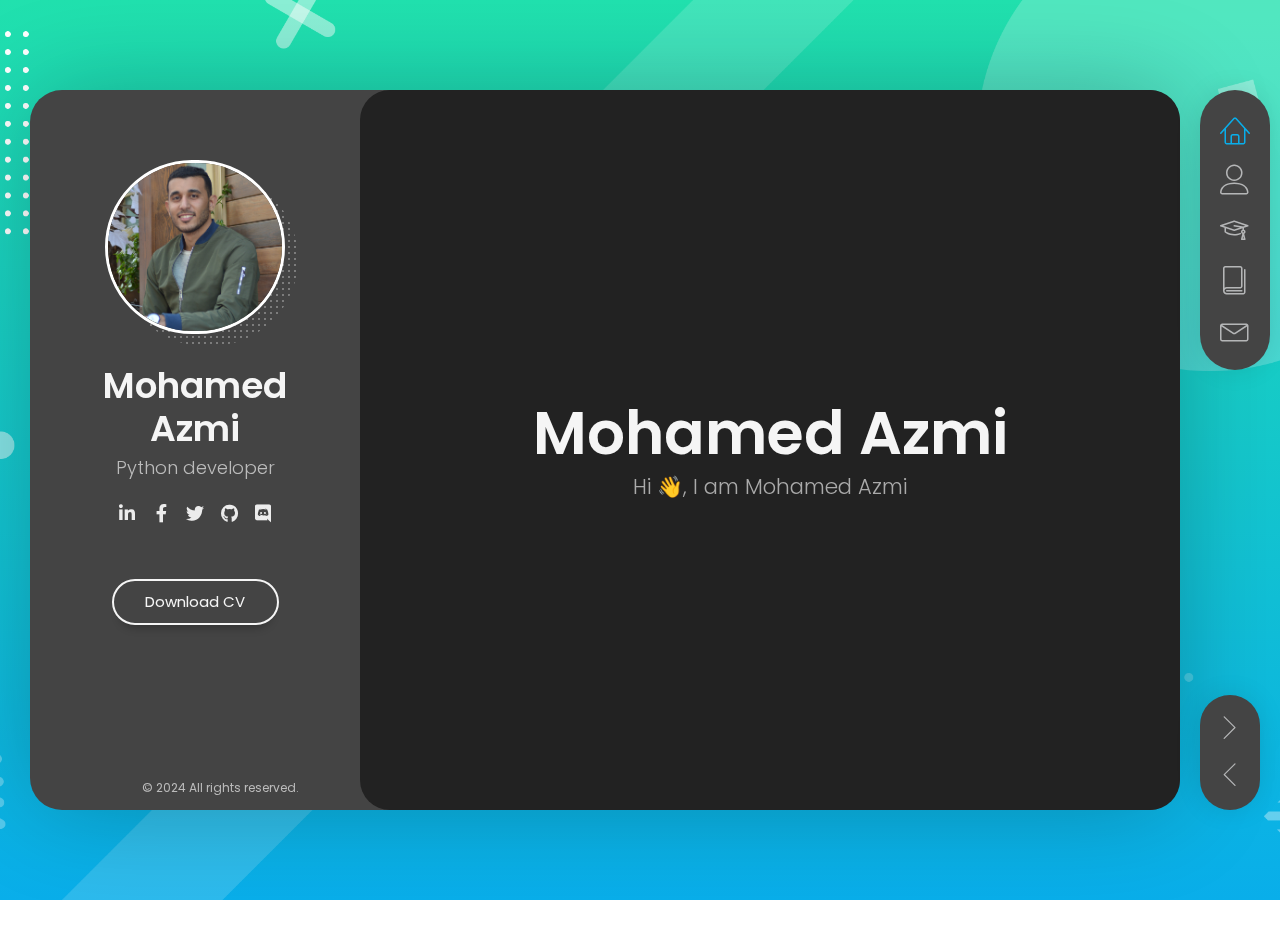
<file: index.html>
<!DOCTYPE html>
<html lang="en" class="no-js">
  <head>
    <meta charset="UTF-8" />
    <meta http-equiv="X-UA-Compatible" content="IE=edge"> 
    <title>Muhmd Azmi - Portfolio</title>
    <meta name="viewport" content="width=device-width, initial-scale=1, maximum-scale=1" />
    <meta name="description" content="pydevazmi pydevazmi.github.io" />
    <meta name="keywords" content="pydevazmi python backend django developer Portfolio" />
    <meta name="author" content="pydevazmi" />
    <link rel="shortcut icon" href="fav.png">


    <link rel="stylesheet" href="css/reset.css" type="text/css">
    <link rel="stylesheet" href="css/bootstrap-grid.min.css" type="text/css">
    <link rel="stylesheet" href="css/animations.css" type="text/css">
    <link rel="stylesheet" href="css/perfect-scrollbar.css" type="text/css">
    <link rel="stylesheet" href="css/owl.carousel.css" type="text/css">
    <link rel="stylesheet" href="css/magnific-popup.css" type="text/css">
    <link rel="stylesheet" href="css/main.css" type="text/css">
  </head>

  <body>
    <!-- Animated Background -->
    <div class="lm-animated-bg" style="background-image: url(img/main_bg.png);"></div>
    <!-- /Animated Background -->

    <!-- Loading animation -->
    <div class="preloader">
      <div class="preloader-animation">
        <div class="preloader-spinner">
        </div>
      </div>
    </div>
    <!-- /Loading animation -->

    <div class="page">
      <div class="page-content">
          <header id="site_header" class="header mobile-menu-hide">
            <div class="header-content">
              <div class="header-photo">
                <img src="img\main_photo.png" alt="Mohammed Azmi">
              </div>
              <div class="header-titles">
                <h2>Mohamed Azmi</h2>
                <h4>Python developer</h4>
              </div>
            </div>

            <ul class="main-menu">
              <li class="active">
                <a href="#home" class="nav-anim">
                  <span class="menu-icon lnr lnr-home"></span>
                  <span class="link-text">Home</span>
                </a>
              </li>
              <li>
                <a href="#about-me" class="nav-anim">
                  <span class="menu-icon lnr lnr-user"></span>
                  <span class="link-text">About Me</span>
                </a>
              </li>
              <li>
                <a href="#resume" class="nav-anim">
                  <span class="menu-icon lnr lnr-graduation-hat"></span>
                  <span class="link-text">Resume</span>
                </a>
              </li>
              <li>
                <a href="#blog" class="nav-anim">
                  <span class="menu-icon lnr lnr-book"></span>
                  <span class="link-text">Blog</span>
                </a>
              </li>
              <li>
                <a href="#contact" class="nav-anim">
                  <span class="menu-icon lnr lnr-envelope"></span>
                  <span class="link-text">Contact</span>
                </a>
              </li>
            </ul>

            <div class="social-links">
              <ul>
                <li><a href="https://www.linkedin.com/in/muhmdazmii/" target="_blank"><i class="fab fa-linkedin-in"></i></a></li>
                <li><a href="https://web.facebook.com/MuhmdAzmii" target="_blank"><i class="fab fa-facebook-f"></i></a></li>
                <li><a href="https://x.com/MuhmdAzmii" target="_blank"><i class="fab fa-twitter"></i></a></li>
                <li><a href="https://github.com/pydevazmi" target="_blank"><i class="fab fa-github"></i></a></li>
                <li><a href="https://discordapp.com/users/869242322804678727" target="_blank"><i
                  class="fab fa-discord"></i></a></li>
              </ul>
            </div>

            <div class="header-buttons">
              <a href="https://drive.google.com/file/d/1z1scvFP1uW_XtyDGvFCw_k8lnxQB_r2A/view?usp=sharing" target="_blank" class="btn btn-primary">Download CV</a>
            </div>

            <div class="copyrights">© 2024 All rights reserved.</div>
          </header>

          <!-- Mobile Navigation -->
          <div class="menu-toggle">
            <span></span>
            <span></span>
            <span></span>
          </div>
          <!-- End Mobile Navigation -->

          <!-- Arrows Nav -->
          <div class="lmpixels-arrows-nav">
            <div class="lmpixels-arrow-right"><i class="lnr lnr-chevron-right"></i></div>
            <div class="lmpixels-arrow-left"><i class="lnr lnr-chevron-left"></i></div>
          </div>
          <!-- End Arrows Nav -->

          <div class="content-area">
            <div class="animated-sections">
              <!-- Home Subpage -->
              <section data-id="home" class="animated-section start-page">
                <div class="section-content vcentered">

                    <div class="row">
                      <div class="col-sm-12 col-md-12 col-lg-12">
                        <div class="title-block">
                          <h2>Mohamed Azmi</h2>
                          <div class="owl-carousel text-rotation">                                    
                            <div class="item">
                              <div class="sp-subtitle">Hi 👋, I am Mohamed Azmi</div>
                            </div>
                            <div class="item">
                              <div class="sp-subtitle">Backend Developer (Python & Django)</div>
                            </div>
                            <div class="item">
                              <div class="sp-subtitle">2 years of coding experience</div>
                            </div>

                          </div>
                        </div>
                      </div>
                    </div>

                </div>
              </section>
              <!-- End of Home Subpage -->

              <!-- About Me Subpage -->
              <section data-id="about-me" class="animated-section">
                <div class="section-content">
                  <div class="page-title">
                    <h2>About <span>Me</span></h2>
                  </div>

                  <!-- Personal Information -->
                  <div class="row">
                    <div class="col-xs-12 col-sm-7">
                        <p>
                          I'm Mohamed Azmi, a graduate of the Faculty of Computer and Information Science at Mansoura University,
                          As an organized and self-motivated learner, I thrive in team environments, promoting teamwork and cooperation.
                        </p>
                        <p>
                          During my final year, I led my graduation project team, motivating and supporting my peers to achieve our goals.
                          Now, I'm eager to start my career by closely collaborating with other developers and engaging in activities
                          like code reviews to continuously improve and grow.
                        </p>
                    </div>

                    <div class="col-xs-12 col-sm-5">
                      <div class="info-list">
                        <ul>
                          <li>
                            <span class="title">Age</span>
                            <span class="value">24</span>
                          </li>

                          <li>
                            <span class="title">Residence</span>
                            <span class="value">Egypt</span>
                          </li>

                          <li>
                            <span class="title">Address</span>
                            <span class="value">Mansoura, Egypt</span>
                          </li>

                          <li>
                            <span class="title">e-mail</span>
                            <span class="value">pydevazmi@gmail.com</span>
                          </li>

                          <li>
                            <span class="title">Phone</span>
                            <span class="value"><a href="https://wa.me/+201126732635">+20 112 673 2635</a></span>
                          </li>
                        </ul>
                      </div>
                    </div>
                  </div>
                  <!-- End of Personal Information -->

                  <div class="white-space-50"></div>

                  <!-- Services -->
                  <div class="row">
                    <div class="col-xs-12 col-sm-12">
                      <div class="block-title">
                        <h3>What <span>I Do</span></h3>
                      </div>
                    </div>
                  </div>

                  <div class="row">
                    <div class="col-xs-12 col-sm-6">
                      <div class="col-inner">
                        <div class="info-list-w-icon">

                          <div class="info-block-w-icon">
                            <div class="ci-icon">
                              <i class="lnr lnr-laptop-phone"></i>
                            </div><div class="ci-text">
                              <h4>Web Development</h4>
                              <p>
                                In my role as a Backend Developer, I create web applications that are not only fuctional but also scalable. I design and implement robust server-side logic,
                                manage databases, and ensure high performance and responsiveness to requests from the front end. Additionally, I have basic knowledge in related fields,
                                which helps me understand and contribute to the broader scope of projects.
                              </p>
                            </div>
                          </div>
                        </div>
                      </div>
                    </div>

                    <div class="col-xs-12 col-sm-6">
                      <div class="col-inner">
                        <div class="info-list-w-icon">
                          <div class="info-block-w-icon">
                            <div class="ci-icon">
                              <i class="lnr lnr-flag"></i>
                            </div><div class="ci-text">
                              <h4>Management</h4>
                              <p>Effective time management is a key strength of mine, allowing me to prioritize tasks and meet project deadlines consistently.</p>
                            </div>
                          </div>
                        </div>
                      </div>
                    </div>
                  </div>
                  <!-- End of Services -->

                  <div class="white-space-30"></div>

                  <!-- Testimonials -->
                  <div class="row">
                    <div class="col-xs-12 col-sm-12">
                      <div class="block-title">
                        <h3>Testimonials</h3>
                      </div>
                    </div>
                  </div>

                  <div class="row">
                    <div class="col-xs-12 col-sm-12">
                      <div class="testimonials owl-carousel">
                        <!-- Testimonial 1 -->
                        <div class="testimonial">
                          <div class="img">
                            <img src="img/testimonials/MahmoudAhmed.jpg" alt="Mahmoud Ahmed">
                          </div>
                            <div class="text">
                                <p class="info-list"> Congratulations to <span class="title"><a href="https://t.me/pydevazmi">@pydevazmi</a></span>
                                   for being the first to complete the interview!</p>
                                <ul>
                                    <li>21 theoretical questions</li>
                                    <li>6 technical questions</li>
                                </ul>
                                <p>Made only one mistake! <span class="highlight">💪</span></p>
                            </div>
                            <div class="text">
                                <p>Good luck, engineer <span class="highlight">❤️</span></p>
                            </div>

                            <div class="author-info">
                              <h4 class="author"><a href="https://github.com/Pythondeveloper6">Mahmoud Ahmed</a></h4>
                              <h5 class="company">CCIC</h5>
                              <div class="icon">
                                <i class="fas fa-quote-right"></i>
                              </div>
                            </div>
                        </div>
                        <!-- End of Testimonial 1 -->
                      </div>
                    </div>
                  </div>
                  <!-- End of Testimonials -->
                  <div class="white-space-50"></div>

                  <!-- Fun Facts -->
                  <div class="row">
                    <div class="col-xs-12 col-sm-12">

                      <div class="block-title">
                        <h3>Fun <span>Facts</span></h3>
                      </div>
                    </div>
                  </div>

                  <div class="row">
                    <div class="col-xs-12 col-sm-4">
                      <div class="fun-fact gray-default">
                        <i class="lnr lnr-pencil"></i>
                        <h4>Tenacious Finisher</h4>
                        <span class="fun-fact-block-value"></span>
                        <span class="fun-fact-block-text">"Once I commit to something, I see it through to completion."</span>
                      </div>
                    </div>

                    <div class="col-xs-12 col-sm-4">
                      <div class="fun-fact gray-default">
                        <i class="lnr lnr-clock"></i>
                        <h4>Working Hours</h4>
                        <span class="fun-fact-block-value">1,850</span>
                        <span class="fun-fact-block-text">2 years of coding.</span>
                      </div>
                    </div>

                    <div class="col-xs-12 col-sm-4 ">
                      <div class="fun-fact gray-default">
                        <i class="lnr lnr-star"></i>
                        <h4>Awards Won</h4>
                        <span class="fun-fact-block-value">3</span>
                        <span class="fun-fact-block-text">Wait for more.</span>
                      </div>
                    </div>
                  </div>
                  <!-- End of Fun Facts -->

                </div>
              </section>
              <!-- End of About Me Subpage -->

              <!-- Resume Subpage -->
              <section data-id="resume" class="animated-section">
                <div class="section-content">
                  <div class="page-title">
                    <h2>Resume</h2>
                  </div>

                  <div class="row">
                    <div class="col-xs-12 col-sm-7">

                      <div class="block-title">
                        <h3>Education</h3>
                      </div>
                      
                      <div class="timeline timeline-second-style clearfix">
                        <div class="timeline-item clearfix">
                          <div class="left-part">
                            <h5 class="item-period">2019 : 2023</h5>
                            <span class="item-company">Mansoura University</span>
                          </div>
                          <div class="divider"></div>
                          <div class="right-part">
                            <h4 class="item-title">CIS</h4>
                            <p>
                              I study Programming, Data Structures, Operating Systems, Databases, Networking, and Machine Learning,
                               focusing on various aspects of computing and information technology.
                            </p>
                          </div>
                          
                        </div>
                        <div class="timeline-item clearfix">
                          <div class="left-part">
                            <span class="item-company"></span>
                          </div>
                          <div class="divider"></div>
                          <div class="right-part">
                            <h4 class="item-title"></h4>
                            <p>
                             IT Department, Received a perfect score of 198/200 in my Final Year Project
                            </p>
                          </div>
                          
                        </div>
                      </div>

                      <div class="white-space-50"></div>

                      <div class="block-title">
                        <h3>Experience</h3>
                      </div>

                      <div class="timeline timeline-second-style clearfix">
                        <div class="timeline-item clearfix">
                          <div class="left-part">
                            <h5 class="item-period">2022 - 2022</h5>
                            <span class="item-company">CCIC, Mansoura</span>
                          </div>
                          <div class="divider"></div>
                          <div class="right-part">
                            <h4 class="item-title">Backend Developer Training</h4>
                            <p>
                               I had the opportunity to work on an e-commerce website.                       
                               Developed server-side logic in Python and JavaScript.</p>
                               <p>
                               Built APIs with DRF serialization capabilities to convert complex data structure into suitable formats.
                               Designed web-based assets for deployment on cloud computing platforms.

                            </p>
                          </div>
                        </div>

                      </div>

                    </div>

                    <!-- Skills & Certificates -->
                    <div class="col-xs-12 col-sm-5">
                      <!-- Design Skills -->
                      <div class="block-title">
                        <h3>Frontend <span>Skills</span></h3>
                      </div>

                      <div class="skills-info skills-second-style">
                        <!-- Skill 1 -->
                        <div class="skill clearfix">
                          <h4>Web Design</h4>
                          <div class="skill-value">15%</div>
                        </div>
                        <div class="skill-container skill-1">
                          <div class="skill-percentage"></div>
                        </div>
                        <!-- End of Skill 1 -->
                        
                        <!-- Skill 2 -->
                        <div class="skill clearfix">
                          <h4>HTML</h4>
                          <div class="skill-value">40%</div>
                        </div>
                        <div class="skill-container skill-2">
                          <div class="skill-percentage"></div>
                        </div>
                        <!-- End of Skill 2 -->
                        
                        <!-- Skill 3 -->
                        <div class="skill clearfix">
                          <h4>CSS</h4>
                          <div class="skill-value">30%</div>
                        </div>
                        <div class="skill-container skill-3">
                          <div class="skill-percentage"></div>
                        </div>
                        <!-- End of Skill 3 -->
                        
                        <!-- Skill 4 -->
                        <div class="skill clearfix">
                          <h4>JavaScript</h4>
                          <div class="skill-value">40%</div>
                        </div>
                        <div class="skill-container skill-4">
                          <div class="skill-percentage"></div>
                        </div>
                        <!-- End of Skill 4 -->

                      </div>
                      <!-- End of Design Skills -->

                      <div class="white-space-10"></div>

                      <!-- Coding Skills -->
                      <div class="block-title">
                        <h3>Backend <span>Skills</span></h3>
                      </div>

                      <div class="skills-info skills-second-style">
                        <!-- Skill 5 -->
                        <div class="skill clearfix">
                          <h4>Python</h4>
                          <div class="skill-value">95%</div>
                        </div>
                        <div class="skill-container skill-5">
                          <div class="skill-percentage"></div>
                        </div>
                        <!-- End of Skill 5 -->

                        <!-- Skill 6 -->
                        <div class="skill clearfix">
                          <h4>Django</h4>
                          <div class="skill-value">90%</div>
                        </div>
                        <div class="skill-container skill-6">
                          <div class="skill-percentage"></div>
                        </div>
                        <!-- End of Skill 6 -->
                        
                        <!-- Skill 7 -->
                        <div class="skill clearfix">
                          <h4>MySQL & PostgreSQL</h4>
                          <div class="skill-value">50%</div>
                        </div>
                        <div class="skill-container skill-7">
                          <div class="skill-percentage"></div>
                        </div>
                        <!-- End of Skill 7 -->
                        
                        <!-- Skill 8 -->
                        <div class="skill clearfix">
                          <h4>Git & GitHub</h4>
                          <div class="skill-value">75%</div>
                        </div>
                        <div class="skill-container skill-8">
                          <div class="skill-percentage"></div>
                        </div>
                        <!-- End of Skill 8 -->

                        <!-- Skill 9 -->
                        <div class="skill clearfix">
                          <h4>Django REST Framework</h4>
                          <div class="skill-value">90%</div>
                        </div>
                        <div class="skill-container skill-9">
                          <div class="skill-percentage"></div>
                        </div>
                        <!-- End of Skill 9 -->
                      </div>
                      <!-- End of Coding Skills -->
                      <div class="block-title">
                        <h3>Related <span>Skills</span></h3>
                      </div>
                      <div class="skills-info skills-second-style">
                        <!-- Skill 10 -->
                        <div class="skill clearfix">
                          <h4>Docker</h4>
                          <div class="skill-value">60%</div>
                        </div>
                        <div class="skill-container skill-10">
                          <div class="skill-percentage"></div>
                        </div>
                        <!-- End of Skill 10 -->
                        <!-- Skill 11 -->
                        <div class="skill clearfix">
                          <h4>Radis & Celery</h4>
                          <div class="skill-value">50%</div>
                        </div>
                        <div class="skill-container skill-11">
                          <div class="skill-percentage"></div>
                        </div>
                        <!-- End of Skill 11 -->

                    </div>

                      <div class="white-space-10"></div>

                      <!-- Knowledges -->
                      <div class="block-title">
                        <h3>Knowledges</h3>
                      </div>


                      <ul class="knowledges">
                        <li>Python Programming</li>
                        <li>Django</li>
                        <li>Web Development</li>
                        <li>Time Management</li>
                        <li>Communication</li>
                        <li>Problem-Solving</li>
                        <li>Self Learning</li>
                      </ul>
                      <!-- End of Knowledges -->
                    </div>
                    <!-- End of Skills & Certificates -->
                  </div>

                  <div class="white-space-50"></div>

                  <!-- Certificates -->
                  <div class="row">
                    <div class="col-xs-12 col-sm-12">
                      <div class="block-title">
                        <h3>Certificates</h3>
                      </div>
                    </div>
                  </div>
                  
                  <div class="row">
                    <!-- Certificate 1 -->
                    <div class="col-xs-12 col-sm-6">
                      <div class="certificate-item clearfix">
                        <div class="certi-logo">
                          <a href="https://drive.google.com/file/d/1VfFfj-SzWn1twO2T_ocdUVhW9gnhSIuQ/view?usp=sharing"><img src="img/clients/certificate.jpg" alt="logo">  </a>
                        </div>
                        
                        <div class="certi-content">
                          <div class="certi-title">
                            <h4>Backend Development Training</h4>
                          </div>
                          <div class="certi-id">
                            <span>Python & Django</span>
                          </div>
                          <div class="certi-date">
                            <span>9 August 2022</span>
                          </div>
                          <div class="certi-company">
                            <span>CCIC</span>
                          </div>
                        </div>
                      </div>
                    </div>
                    <!-- End of Certificate 1 -->

                    <!-- Certificate 2 -->
                    <div class="col-xs-12 col-sm-6">
                      <div class="certificate-item clearfix">
                        <div class="certi-logo">
                          <a href="https://drive.google.com/drive/folders/1zBPnBthfpHvgmZQHkwR3Q_kLDiTE3BA2"><img src="img/clients/iseiec.png" alt="logo"></a>
                        </div>
                        
                        <div class="certi-content">
                          <div class="certi-title">
                            <h4>ISEIC Excellence Certificate</h4>
                            <span>International Science and Engineering Innovation Competition</span>
                          </div>
                          <div class="certi-id">
                            <span></span>
                          </div>
                          <div class="certi-date">
                            <span>2 May 2023</span>
                          </div>
                          <div class="certi-company">
                            <span>Air Defense College</span>
                          </div>
                        </div>
                      </div>
                    </div>
                    <!-- End of Certificate 2 -->

                  </div>
                  <!-- End of Certificates -->
                </div>
              </section>
              <!-- End of Resume Subpage -->

              <!-- Blog Subpage -->
              <section data-id="blog" class="animated-section">
                <div class="section-content">
                  <div class="page-title">
                    <h2>Blog</h2>
                  </div>

                  <div class="row">
                    <div class="col-xs-12 col-sm-12">
                      <div class="blog-masonry two-columns clearfix">
                        
                        <!-- Blog Post 1 -->
                        <div class="item post-1">
                         <span>I haven't created any blogs yet.</span>
                        </div>
                        <!-- End of Blog Post 1 -->
                      </div>
                    </div>
                  </div>
                </div>


              </section>
              <!-- End of Blog Subpage -->

              <!-- Contact Subpage -->
              <section data-id="contact" class="animated-section">
                <div class="section-content">
                  <div class="page-title">
                    <h2>Contact</h2>
                  </div>

                  <div class="row">
                    <!-- Contact Info -->
                    <div class="col-xs-12 col-sm-4">
                      <div class="lm-info-block gray-default">
                        <i class="lnr lnr-phone-handset"></i>
                        <h4>+20 112 673 2635</h4>
                        <span class="lm-info-block-value"></span>
                        <span class="lm-info-block-text"></span>
                      </div>

                      <div class="lm-info-block gray-default">
                        <i class="lnr lnr-envelope"></i>
                        <h4>pydevazmi@gmail.com</h4>
                        <span class="lm-info-block-value"></span>
                        <span class="lm-info-block-text"></span>
                      </div>

                      <div class="lm-info-block gray-default">
                        <i class="lnr lnr-checkmark-circle"></i>
                        <h4>Available</h4>
                        <span class="lm-info-block-value"></span>
                        <span class="lm-info-block-text"></span>
                      </div>
                    </div>
                    <!-- End of Contact Info -->

                    <!-- Contact Form -->
                    <div class="col-xs-12 col-sm-8">
                      
                      <div class="block-title">
                        <h3>How Can I <span>Help You?</span></h3>
                      </div>

                      <form id="contact_form" class="contact-form" action="https://formspree.io/f/mpwazbgv" method="post">

                        <div class="messages"></div>
                        <div class="controls two-columns">
                          <div class="fields clearfix">
                            <div class="left-column">
                              <div class="form-group form-group-with-icon">
                                <input id="form_name" type="text" name="name" class="form-control" placeholder="" required="required" data-error="Name is required.">
                                <label>Full Name</label>
                                <div class="form-control-border"></div>
                                <div class="help-block with-errors"></div>
                              </div>

                              <div class="form-group form-group-with-icon">
                                <input id="form_email" type="email" name="email" class="form-control" placeholder="" required="required" data-error="Valid email is required.">
                                
                                <label>Email Address</label>
                                <div class="form-control-border"></div>
                                <div class="help-block with-errors"></div>
                              </div>

                              <div class="form-group form-group-with-icon">
                                <input id="form_subject" type="text" name="subject" class="form-control" placeholder="" required="required" data-error="Subject is required.">
                                <label>Subject</label>
                                <div class="form-control-border"></div>
                                <div class="help-block with-errors"></div>
                              </div>
                            </div>
                            <div class="right-column">
                              <div class="form-group form-group-with-icon">
                                <textarea id="form_message" name="message" class="form-control" placeholder="" rows="7" required="required" data-error="Please, leave me a message."></textarea>
                                <label>Message</label>
                                <div class="form-control-border"></div>
                                <div class="help-block with-errors"></div>
                              </div>
                            </div>
                          </div>
                          <button id="my-form-button">Send message</button>
                          <p id="my-form-status"></p>
                        </div>
                      </form>
                    </div>
                    <!-- End of Contact Form -->
                  </div>
                </div>
              </section>
              <!-- End of Contact Subpage -->
            </div>
          </div>
      </div>
    </div>

    <script src="js/jquery.min.js"></script>
    <script src="js/modernizr.custom.js"></script>
    <script src="js/animating.js"></script>

    <script src="js/imagesloaded.pkgd.min.js"></script>

    <script src='js/perfect-scrollbar.min.js'></script>
    <script src='js/jquery.shuffle.min.js'></script>
    <script src='js/masonry.pkgd.min.js'></script>
    <script src='js/owl.carousel.min.js'></script>
    <script src="js/jquery.magnific-popup.min.js"></script>

    <script src="js/validator.js"></script>
    <script src="js/main.js"></script>
    <script src="js/submit.form.js"></script>
  </body>
</html>
</file>
<file: css/perfect-scrollbar.css>
/* perfect-scrollbar v0.8.1 */
.ps{-ms-touch-action:auto;touch-action:auto;overflow:hidden !important;-ms-overflow-style:none}@supports (-ms-overflow-style: none){.ps{overflow:auto !important}}@media screen and (-ms-high-contrast: active), (-ms-high-contrast: none){.ps{overflow:auto !important}}.ps.ps--active-x>.ps__scrollbar-x-rail,.ps.ps--active-y>.ps__scrollbar-y-rail{display:block;background-color:transparent}.ps.ps--in-scrolling.ps--x>.ps__scrollbar-x-rail{background-color:#eee;opacity:.9}.ps.ps--in-scrolling.ps--x>.ps__scrollbar-x-rail>.ps__scrollbar-x{background-color:#999;height:11px}.ps.ps--in-scrolling.ps--y>.ps__scrollbar-y-rail{background-color:#eee;opacity:.9}.ps.ps--in-scrolling.ps--y>.ps__scrollbar-y-rail>.ps__scrollbar-y{background-color:#999;width:11px}.ps>.ps__scrollbar-x-rail{display:none;position:absolute;opacity:0;-webkit-transition:background-color .2s linear, opacity .2s linear;-o-transition:background-color .2s linear, opacity .2s linear;-moz-transition:background-color .2s linear, opacity .2s linear;transition:background-color .2s linear, opacity .2s linear;bottom:0px;height:15px}.ps>.ps__scrollbar-x-rail>.ps__scrollbar-x{position:absolute;background-color:#aaa;-webkit-border-radius:6px;-moz-border-radius:6px;border-radius:6px;-webkit-transition:background-color .2s linear, height .2s linear, width .2s ease-in-out, -webkit-border-radius .2s ease-in-out;transition:background-color .2s linear, height .2s linear, width .2s ease-in-out, -webkit-border-radius .2s ease-in-out;-o-transition:background-color .2s linear, height .2s linear, width .2s ease-in-out, border-radius .2s ease-in-out;-moz-transition:background-color .2s linear, height .2s linear, width .2s ease-in-out, border-radius .2s ease-in-out, -moz-border-radius .2s ease-in-out;transition:background-color .2s linear, height .2s linear, width .2s ease-in-out, border-radius .2s ease-in-out;transition:background-color .2s linear, height .2s linear, width .2s ease-in-out, border-radius .2s ease-in-out, -webkit-border-radius .2s ease-in-out, -moz-border-radius .2s ease-in-out;bottom:2px;height:6px}.ps>.ps__scrollbar-x-rail:hover>.ps__scrollbar-x,.ps>.ps__scrollbar-x-rail:active>.ps__scrollbar-x{height:11px}.ps>.ps__scrollbar-y-rail{display:none;position:absolute;opacity:0;-webkit-transition:background-color .2s linear, opacity .2s linear;-o-transition:background-color .2s linear, opacity .2s linear;-moz-transition:background-color .2s linear, opacity .2s linear;transition:background-color .2s linear, opacity .2s linear;right:0;width:15px}.ps>.ps__scrollbar-y-rail>.ps__scrollbar-y{position:absolute;background-color:#aaa;-webkit-border-radius:6px;-moz-border-radius:6px;border-radius:6px;-webkit-transition:background-color .2s linear, height .2s linear, width .2s ease-in-out, -webkit-border-radius .2s ease-in-out;transition:background-color .2s linear, height .2s linear, width .2s ease-in-out, -webkit-border-radius .2s ease-in-out;-o-transition:background-color .2s linear, height .2s linear, width .2s ease-in-out, border-radius .2s ease-in-out;-moz-transition:background-color .2s linear, height .2s linear, width .2s ease-in-out, border-radius .2s ease-in-out, -moz-border-radius .2s ease-in-out;transition:background-color .2s linear, height .2s linear, width .2s ease-in-out, border-radius .2s ease-in-out;transition:background-color .2s linear, height .2s linear, width .2s ease-in-out, border-radius .2s ease-in-out, -webkit-border-radius .2s ease-in-out, -moz-border-radius .2s ease-in-out;right:2px;width:6px}.ps>.ps__scrollbar-y-rail:hover>.ps__scrollbar-y,.ps>.ps__scrollbar-y-rail:active>.ps__scrollbar-y{width:11px}.ps:hover.ps--in-scrolling.ps--x>.ps__scrollbar-x-rail{background-color:#eee;opacity:.9}.ps:hover.ps--in-scrolling.ps--x>.ps__scrollbar-x-rail>.ps__scrollbar-x{background-color:#999;height:11px}.ps:hover.ps--in-scrolling.ps--y>.ps__scrollbar-y-rail{background-color:#eee;opacity:.9}.ps:hover.ps--in-scrolling.ps--y>.ps__scrollbar-y-rail>.ps__scrollbar-y{background-color:#999;width:11px}.ps:hover>.ps__scrollbar-x-rail,.ps:hover>.ps__scrollbar-y-rail{opacity:.6}.ps:hover>.ps__scrollbar-x-rail:hover{background-color:#eee;opacity:.9}.ps:hover>.ps__scrollbar-x-rail:hover>.ps__scrollbar-x{background-color:#999}.ps:hover>.ps__scrollbar-y-rail:hover{background-color:#eee;opacity:.9}.ps:hover>.ps__scrollbar-y-rail:hover>.ps__scrollbar-y{background-color:#999}
</file>
<file: css/main.css>
/* ------------------------------------------------------------
1. Fonts
2. General Styles
3. Page loadig animation
4. Header
5. Page Content
6. Elements
7. Single Page (Blog Posts, 404 etc.)
8. Media Queries
9. Pricing
10. Updates
------------------------------------------------------------ */

/* ------------------------------------------------------------
1. Fonts
------------------------------------------------------------ */
/* Google fonts */
@import url('https://fonts.googleapis.com/css?family=Poppins:200,200i,300,300i,400,400i,500,500i,600,600i,700,700i');

/* Linear Icons Font */
@import url('./fonts/linear-icons-font/style.css');

/* FontAwesome Free Icons Font */
@import url('./fonts/fontawesome-free-5.12.1-web/css/all.min.css');


/* ------------------------------------------------------------
2. General Styles
------------------------------------------------------------ */
html {
  margin: 0;
  width: 100%;
  height: 100%;
  min-height: 100%;
  overflow: hidden;
}

body {
  background-color: #09aeea;
  background: -webkit-gradient(linear, left top, left bottom, from(#21e1ae), to(#09aeea));
  background: linear-gradient(#21e1ae, #09aeea);
  margin: 0;
  width: 100%;
  height: 100%;
  min-height: 100%;
  font-size: 15px;
  font-family: 'Poppins', Helvetica, sans-serif;
  line-height: 1.65em;
  overflow: hidden;
  color: #d5d5d5;
  background-repeat: no-repeat;
  background-position: center;
  background-position: 50% 50%;
  background-size: cover;
}

h1, h2, h3, h4, h5, h6 {
  color: #eee;
  font-family: 'Poppins', Helvetica, sans-serif;
  font-weight: 600;
}

h1 {
    font-size: 32px;
}
h2 {
    font-size: 27px;
}
h3 {
    font-size: 21px;
}
h4 {
    font-size: 18px;
}
h5 {
    font-size: 16px;
}
h6 {
    font-size: 14px;
}

a {
  color: #0099cc;
  text-decoration: none;
  -webkit-transition: all 0.3s ease-in-out;
  -moz-transition: all 0.3s ease-in-out;
  -o-transition: all 0.3s ease-in-out;
  -ms-transition: all 0.3s ease-in-out;
  transition: all 0.3s ease-in-out;
}

p {
  margin-bottom: 10px;
}

.clearfix:before,
.clearfix:after {
    content: " ";
    display: table;
}

.clearfix:after {
    clear: both;
}

.page {
  display: block;
  width: 100%;
  height: 100%;
  min-height: 100%;
  padding: 0 100px;
  overflow: hidden;
}

.page-content {
  position: relative;
  width: 100%;
  max-width: 1280px;
  min-height: 80vh;
  margin: 10vh auto;
  padding: 0;
  background-color: #444;
  -webkit-box-shadow: 0 0 100px -5px rgba(0,0,0,.25);
  -moz-box-shadow: 0 0 100px -5px rgba(0,0,0,.25);
  box-shadow: 0 0 100px -5px rgba(0,0,0,.25);
  border-radius: 32px;
  -webkit-backface-visibility: hidden;
  -moz-backface-visibility: hidden;
  backface-visibility: hidden;
}

/* buttons */
.btn-primary,
.btn-secondary,
button,
input[type="button"],
input[type="submit"],
.wp-block-button .wp-block-button__link {
  display: inline-block;
  position: relative;
  padding: .8em 2.1em;
  margin-bottom: .75em;
  margin-right: .25em;
  font-size: 1em;
  line-height: 1.2;
  border: 0;
  outline: 0;
  border: 2px solid #09aeea;
  color: #f5f5f5;
  text-shadow: none;
  background-color: transparent;
  border-radius: 30px;
  font-family: 'Poppins', Helvetica, sans-serif;
  -webkit-transition: all 0.3s ease-in-out;
  -moz-transition: all 0.3s ease-in-out;
  -o-transition: all 0.3s ease-in-out;
  -ms-transition: all 0.3s ease-in-out;
  transition: all 0.3s ease-in-out;
  box-shadow: 0px 10px 10px -8px rgba(0,0,0,.3);
}

.btn-primary:last-child,
.btn-secondary:last-child,
button:last-child,
input[type="button"]:last-child,
input[type="submit"]:last-child,
.wp-block-button .wp-block-button__link:last-child {
  margin-right: 0;
}

.btn-primary:hover,
.btn-primary:focus,
button:hover,
button:focus,
input[type="button"]:hover,
input[type="button"]:focus,
input[type="submit"]:hover,
input[type="submit"]:focus {
  background-color: #09aeea;
  color: #fff;
  border: 2px solid #09aeea;
}

.btn-secondary {
  border-color: #d5d5d5;
  background-color: transparent;
  box-shadow: 0px 10px 10px -8px rgba(0,0,0,.3);
  color: #f5f5f5;
}

.btn-secondary:hover,
.btn-secondary:focus {
  color: #333;
  border-color: #d5d5d5;
  background-color: #d5d5d5;
}

.animated {
  -webkit-animation-duration: 1s;
  animation-duration: 1s;
  -webkit-animation-fill-mode: both;
  animation-fill-mode: both;
}



/* ============================================================================= 
3. Page loadig animation
============================================================================= */
.no-js .preloader,
.no-js .preloader-portfolio { 
  display: none;
}
.preloader,
.preloader-portfolio {
  position: fixed;
  left: 0px;
  top: 0px;
  width: 100%;
  height: 100%;
  z-index: 9999;
  background: #222;
}

.preloader-animation {
  position: absolute;
  top: 50%;
  left: 50%;
  text-align: center;
  background-color: inherit;
  color: inherit;
  opacity: 1;
  transition: opacity 0.3s;
  transform: translate3d(-50%,-50%,0);
}

.preloader-spinner {
  width: 52px;
  height: 52px;
  margin: 100px auto;
  background-color: #09aeea;

  border-radius: 100%;  
  -webkit-animation: sk-scaleout 1.0s infinite ease-in-out;
  animation: sk-scaleout 1.0s infinite ease-in-out;
}

@-webkit-keyframes sk-scaleout {
  0% { -webkit-transform: scale(0) }
  100% {
    -webkit-transform: scale(1.1);
    opacity: 0;
  }
}

@keyframes sk-scaleout {
  0% { 
    -webkit-transform: scale(0);
    transform: scale(0);
  } 100% {
    -webkit-transform: scale(1.1);
    transform: scale(1.1);
    opacity: 0;
  }
}



/* ------------------------------------------------------------
4. Header
------------------------------------------------------------ */
@media only screen and (min-width: 1025px) {
  .header {
    display: inline-block;
    float: left;
    width: 100%;
    max-width: 380px;
    height: 100%;
    max-height: 80vh;
    min-height: inherit;
    text-align: center;
    padding: 70px 30px 45px;
    overflow: auto;
  }

  .header-titles {

  }

  /* --- Navigation --- */
  ul.main-menu {
    position: absolute;
    padding: 15px 0;
    width: 70px;
    right: -90px;
    background-color: #444;
    border-radius: 35px;
    z-index: 999;
    list-style: none;
    top: 0;
    -webkit-box-shadow: 0 0 30px -5px rgba(0,0,0,.15);
    -moz-box-shadow: 0 0 30px -5px rgba(0,0,0,.15);
    box-shadow: 0 0 30px -5px rgba(0,0,0,.15);
  }

  ul.main-menu a {
    display: block;
    position: relative;
    color: #b5b6b7;
    padding: 10px;
    -webkit-transition: all 0.3s ease-in-out;
    -moz-transition: all 0.3s ease-in-out;
    -o-transition: all 0.3s ease-in-out;
    -ms-transition: all 0.3s ease-in-out;
    transition: all 0.3s ease-in-out;
  }

  ul.main-menu a.active,
  ul.main-menu a:focus,
  ul.main-menu a:hover {
    color: #09aeea;
  }

  ul.main-menu .menu-icon {
    display: block;
    font-size: 30px;
  }

  ul.main-menu .link-text {
    position: absolute;
    width: auto;
    visibility: hidden;
    opacity: 0;
    color: #fff;
    padding: 2px 10px;
    background-color: #09aeea;
    white-space: nowrap;
    right: 0;
    top: -50%;
    margin-top: 50%;
    -webkit-transition: all 0.3s ease-in-out;
    -moz-transition: all 0.3s ease-in-out;
    -o-transition: all 0.3s ease-in-out;
    -ms-transition: all 0.3s ease-in-out;
    transition: all 0.3s ease-in-out;
    z-index: 0;
    box-shadow: 0px 10px 10px -8px rgba(0,0,0,.22);
  }

  ul.main-menu a:hover .link-text {
    right: 100%;
    visibility: visible;
    opacity: 1;
  }
  /* --- End Navigation --- */
}

/* --- LMPixels Arrow Nav --- */
.lmpixels-arrows-nav {
  position: absolute;
  padding: 10px 0;
  width: 60px;
  right: -80px;
  background-color: #444;
  border-radius: 35px;
  z-index: 98;
  list-style: none;
  bottom: 0;
  -webkit-box-shadow: 0 0 30px -5px rgba(0,0,0,.15);
  -moz-box-shadow: 0 0 30px -5px rgba(0,0,0,.15);
  box-shadow: 0 0 30px -5px rgba(0,0,0,.15);
}

.lmpixels-arrows-nav div {
  display: block;
  position: relative;
  text-align: center;
  color: #b5b6b7;
  padding: 10px;
  font-size: 24px;
  -webkit-transition: all 0.3s ease-in-out;
  -moz-transition: all 0.3s ease-in-out;
  -o-transition: all 0.3s ease-in-out;
  -ms-transition: all 0.3s ease-in-out;
  transition: all 0.3s ease-in-out;
}

.lmpixels-arrows-nav div:hover {
  color: #09aeea;
}
/* --- End LMPixels Arrow Nav --- */

.header-photo {
  position: relative;
  width: 180px;
  margin: 0 auto 30px;
  z-index: 1;
}

.header-photo img {
  max-width: 100%;
  background-color: #fff;
  border: 3px solid #fff;
  border-radius: 300px;
}

.header-photo:after {
  position: absolute;
  opacity: 0.3;
  top: 7%;
  left: 7%;
  border-radius: 300px;
  content: '';
  height: calc(100% + 0px);
  width: calc(100% + 0px);
  background-image: -webkit-repeating-radial-gradient(center center, #fff, #fff 1px, transparent 0px, transparent 100%);
  background-image: -moz-repeating-radial-gradient(center center, #fff, #fff 1px, transparent 0px, transparent 100%);
  background-image: -ms-repeating-radial-gradient(center center, #fff, #fff 1px, transparent 0px, transparent 100%);
  -webkit-background-size: 6px 6px;
  -moz-background-size: 6px 6px;
  background-size: 6px 6px;
  z-index: -1;
}

.header-titles h2 {
  font-size: 36px;
  font-weight: 600;
  color: #f5f5f5;
  margin: 5px 0 7px;
  line-height: 1.2em;
} 

.header-titles h4 {
  font-size: 18px;
  font-weight: 300;
  color: #bbb;
  margin: 5px 0;
  line-height: 1.2em;
}

/* --- Social Links --- */
.social-links {
  margin: 20px 0;
}

.social-links ul {
  list-style: none;
  padding: 0;
}

.social-links ul li {
  display: inline-block;
}

.social-links ul li a {
  color: #fff;
  border-radius: 20px;
  font-size: 18px;
  padding: 0;
  height: 30px;
  width: 30px;
  display: block;
  line-height: 30px;
  text-align: center;
  opacity: .9;
}

.social-links ul li a:hover {
  opacity: 1;
  background-color: rgba(255,255,255,.2);
}
/* --- End Social Links --- */

.header-buttons {
  margin-top: 50px;
}

.header-buttons .btn-primary {
  background-color: transparent;
  color: #f5f5f5;
  border-color: #f5f5f5;
}

.header-buttons .btn-primary:hover {
  background-color: #fff;
  color: #09aeea;
  border-color: #fff;
}

.header .copyrights {
  color: #bbb;
  width: 380px;
  position: absolute;
  bottom: 0;
  left: 0;
  padding: 5px 10px 15px;
  line-height: 14px;
  font-size: 12px;
  text-align: center;
}

/* ------------------------------------------------------------
5. Page Content
------------------------------------------------------------ */
.content-area {
  position: absolute;
  right: 0;
  background-color: transparent;
  height: 100%;
  width: 100%;
  max-width: calc(100% - 380px);
}

.animated-sections {
  position: relative;
  height: 100%;
  -webkit-perspective: 1500px;
  -moz-perspective: 1500px;
  perspective: 1500px;
  -webkit-backface-visibility: hidden;
  -moz-backface-visibility: hidden;
  backface-visibility: hidden;
}

.animated-section {
  position: absolute;
  background-color: transparent;
  height: 100%;
  width: 100%;
  border-radius: 30px;
  padding: 0;
  opacity: 0;
  overflow: auto;
  visibility: hidden;
  -webkit-backface-visibility: hidden;
  -moz-backface-visibility: hidden;
  backface-visibility: hidden;
  -webkit-transform: translate3d(0,0,0);
  -moz-transform: translate3d(0,0,0);
  transform: translate3d(0,0,0);
  background-repeat: no-repeat;
  background-position: center;
  background-position: 50% 50%;
  background-size: cover;
}

.section-content {
  background-color: #222;
  padding: 60px;
  position: relative;
  height: auto;
  width: 100%;
  min-width: 100%;
  min-height: 100%;
  -webkit-transform: translate3d(0,0,0);
  -o-transform: translate3d(0,0,0);
  -moz-transform: translate3d(0,0,0);
  transform: translate3d(0,0,0);
  -ms-transform: none;
}

.single-page-content {
  position: absolute;
  background-color: #222;
  height: 100%;
  width: 100%;
  border-radius: 30px;
  padding: 60px;
  overflow: auto;
}

.section-active,
.no-js .animated-section {
  opacity: 1;
  overflow: auto;
  visibility: visible;
  z-index: 99;
}

/* --- Custom ScrollBar Customization --- */
.ps>.ps__scrollbar-y-rail {
  margin-right: 10px;
  margin-top: 30px;
  margin-bottom: 30px;
  border-radius: 20px;
}

.ps>.ps__scrollbar-y-rail>.ps__scrollbar-y {
  background-color: #b5b6b7;
}

.ps:hover>.ps__scrollbar-y-rail:hover {
  background-color: #444;
}

.ps:hover>.ps__scrollbar-y-rail:hover>.ps__scrollbar-y {
    background-color: #09aeea;
}

.ps>.ps__scrollbar-y-rail {
  width: 12px;
}

.ps>.ps__scrollbar-y-rail:hover>.ps__scrollbar-y, .ps>.ps__scrollbar-y-rail:active>.ps__scrollbar-y,
.ps:hover.ps--in-scrolling.ps--y>.ps__scrollbar-y-rail>.ps__scrollbar-y,
.ps.ps--in-scrolling.ps--y>.ps__scrollbar-y-rail>.ps__scrollbar-y {
    width: 8px;
}

.ps:hover.ps--in-scrolling.ps--y>.ps__scrollbar-y-rail {
  background-color: #555;
}

.ps:hover.ps--in-scrolling.ps--y>.ps__scrollbar-y-rail>.ps__scrollbar-y {
  background-color: #09aeea;
}
/* --- End Custom ScrollBar Customization --- */

.page-title {
  display: inline-block;
  position: relative;
  padding-right: 25px;
  padding-bottom: 15px;
  margin-bottom: 30px;
}

.page-title h2 {
  position: relative;
  font-size: 32px;
  z-index: 1;
}

.page-title h2 span {
  color: #09aeea;
}

.page-title:after {
  position: absolute;
  opacity: 0.45;
  top: 10px;
  right: 0;
  content: '';
  height: 30px;
  width: 50px;
  background-image: -webkit-repeating-radial-gradient(center center, #09aeea, #09aeea 1px, transparent 0px, transparent 100%);
  background-image: -moz-repeating-radial-gradient(center center, #09aeea, #09aeea 1px, transparent 0px, transparent 100%);
  background-image: -ms-repeating-radial-gradient(center center, #09aeea, #09aeea 1px, transparent 0px, transparent 100%);
  -webkit-background-size: 6px 6px;
  -moz-background-size: 6px 6px;
  background-size: 6px 6px;
  z-index: 0;
}


/* Form controls */
.form-group {
  position: relative;
  margin: 0 0 21.5px;
}
.form-control,
.form-control:focus {
  height: 42px;
}

.form-control,
.form-control:focus,
.has-error .form-control,
.has-error .form-control:focus,
input[type="search"],
input[type="password"],
input[type="text"] {
  position: relative;
  border: 2px solid #999;
  border-radius: 5px;
  display: block;
  font-size: 1em;
  line-height: 1.4;
  margin: 0;
  padding: 10px 25px 10px 12px;
  width: 100%;
  background: 0 0;
  background-color: transparent;
  text-align: left;
  color: inherit;
  -webkit-box-shadow: none;
  -moz-box-shadow: none;
  box-shadow: none;
  outline: none;
  font-family: 'Poppins', Helvetica, sans-serif;
  box-shadow: 0px 10px 10px -8px rgba(0,0,0,.1);
}

textarea.form-control, textarea.form-control:focus {
  height: auto;
}

.form-control ~ .form-control-border {
  content: "";
  position: absolute;
  z-index: -1;
  left: 0;
  right: 100%;
  bottom: 0;
  border-radius: 5px;
  top: 0;
  opacity: 0;
  background: transparent;
  border: 2px solid #09aeea;
  border-right-width: 0;
  height: 100%;
  -webkit-transition: all 0.3s ease-in-out;
  -moz-transition: all 0.3s ease-in-out;
  -o-transition: all 0.3s ease-in-out;
  -ms-transition: all 0.3s ease-in-out;
  transition: all 0.3s ease-in-out;
}

.form-control:focus ~ .form-control-border {
  left: 0;
  right: 0;
  height: 100%;
  z-index: 1;
  opacity: 1;
  border-right-width: 2px;
}

.has-error .form-control ~ .form-control-border {
  border-color: #ff4c4c;
}

/* Placeholders */
.form-control::-moz-placeholder {
  color: #adadac;
}

.form-control:-ms-input-placeholder {
  color: #adadac;
}

.form-control::-webkit-input-placeholder {
  color: #adadac;
}
/* /Placeholders */

.form-group .help-block {
  position: absolute;
  display: inline-block;
  padding: 0px 5px;
  font-size: 0.93em;
  line-height: 1.75em;
  margin: -2px 0 0 10px;
  color: #fff;
  background: #ff4e4e;
}

.form-group .help-block:after {
  content: " ";
  position: absolute;
  left: 5px;
  bottom: 100%;
  width: 0;
  height: 0;
  border-bottom: 10px solid #ff4e4e;
  border-right: 10px solid transparent;
}
.form-group .help-block:empty {
  display: none;
}

.form-group-with-icon i {
  position: absolute;
  font-size: 16px;
  top: 13px;
  right: 13px;
  color: #d3d3d3;
}

.form-group-with-icon.form-group-focus i {
  color: #09aeea;
}

.form-group.form-group-w-checkbox {
  padding-top: 0;
  padding-bottom: 8px;
  margin-bottom: 17px;
}

.form-group-with-icon.form-group-w-checkbox {
  padding-top: 8px;
  padding-left: 52px;
  margin-bottom: 25px;
}

.form-group .form-control-checkbox + label,
.form-group.form-group-focus .form-control-checkbox + label {
  position: relative;
  display: inline;
  left: 0;
  top: 0;
  font-size: 1em;
  opacity: 1;
}

.form-group .form-control-checkbox,
.form-group.form-group-focus .form-control-checkbox {
  display: inline-block;
  width: auto;
  height: auto;
  top: 2px;
}

.form-group.form-group-w-checkbox .help-block {
  top: 100%;
  left: 0;
  margin-left: 0;
}

.form-group.form-group-with-icon.form-group-w-checkbox .help-block {
  left: 52px;
}

.form-group label {
  position: absolute;
  top: 10px;
  left: 15px;
  z-index: -1;
  color: #a5a6a7;
  transition: 0.3s;
}

.form-group .form-control:focus ~ label,
.form-group.form-group-focus .form-control ~ label {
  color: #09aeea;
  top: -20px;
  left: 0;
  z-index: 1;
  font-size: 13px;
}

.form-control, .form-control:focus, .has-error .form-control, .has-error .form-control:focus, input[type="search"], input[type="password"], input[type="text"], .header-search input.form-control {
    -webkit-transform: translateZ(0);
    -moz-transform: translateZ(0);
    transform: translateZ(0);
}
/* /Form controls */




/* ------------------------------------------------------------
6. Elements
------------------------------------------------------------ */
.block-title {
  display: inline-block;
  position: relative;
  padding-right: 12px;
  padding-bottom: 10px;
  margin-bottom: 15px;
}

.block-title h3 {
  position: relative;
  font-size: 21px;
  z-index: 1;
}

.block-title h3 span {
  color: #09aeea;
}

.block-title:after {
  position: absolute;
  opacity: 0.45;
  top: 10px;
  right: 0;
  content: '';
  height: 20px;
  width: 30px;
  background-image: -webkit-repeating-radial-gradient(center center, #09aeea, #09aeea 1px, transparent 0px, transparent 100%);
  background-image: -moz-repeating-radial-gradient(center center, #09aeea, #09aeea 1px, transparent 0px, transparent 100%);
  background-image: -ms-repeating-radial-gradient(center center, #09aeea, #09aeea 1px, transparent 0px, transparent 100%);
  -webkit-background-size: 6px 6px;
  -moz-background-size: 6px 6px;
  background-size: 6px 6px;
  z-index: 0;
}

/* --- White Spaces --- */
.white-space-10 {
  padding-bottom: 10px; 
}

.white-space-20 {
  padding-bottom: 20px; 
}

.white-space-30 {
  padding-bottom: 30px; 
}

.white-space-40 {
  padding-bottom: 40px; 
}

.white-space-50 {
  padding-bottom: 50px; 
}

.white-space-60 {
  padding-bottom: 60px; 
}

.white-space-70 {
  padding-bottom: 70px; 
}
/* --- End White Spaces --- */

/* --- Simple Info List --- */
.info-list ul {
  list-style: none;
  padding: 0;
  margin: 0;
}

.info-list ul li {
  margin-bottom: 10px;
}

.info-list .title {
  color: #09aeea;
  margin-right: 5px;
  font-weight: 600;
}
/* --- End Simple Info List --- */

/* --- Info block with Icon --- */
.info-block-w-icon {
  margin-bottom: 25px;
}

.info-block-w-icon .ci-text h4 {
  margin: 5px 0;
}

.info-block-w-icon .ci-text p {
    font-size: .95em;
}

.info-block-w-icon .ci-icon {
  display: table-cell;
  width: 54px;
  padding-right: 25px;
}

.info-block-w-icon i {
  position: relative;
  font-size: 42px;
  color: #09aeea;
  opacity: .7;
}
/* --- End Info block with Icon --- */

/* --- Info Block with Borders --- */
.lm-info-block {
  position: relative;
  text-align: center;
  width: 100%;
  display: block;
  margin: 0 0 15px 0;
  background-color: #333;
  padding: 20px 10px;
  border: 1px solid #444;
  -webkit-box-shadow: none;
  -moz-box-shadow: none;
  box-shadow: none;
  overflow: hidden;
  -webkit-transition: all 0.2s ease-in-out;
  -moz-transition: all 0.2s ease-in-out;
  -o-transition: all 0.2s ease-in-out;
  -ms-transition: all 0.2s ease-in-out;
  transition: all 0.2s ease-in-out;
}

.lm-info-block i {
  position: relative;
  font-size: 33px;
  color: #09aeea;
  z-index: 1;
}

.lm-info-block h4 {
  font-size: 15px;
  margin-top: 8px;
}

.lm-info-block .lm-info-block-value {
  font-size: 30px;
  line-height: 30px;
  font-weight: 400;
  display: block;
  margin: 10px 0;
  color: #09aeea;
}


.lm-info-block .lm-info-block-value:empty {
  margin: 0;
}
/* --- End of Info Block with Borders --- */


/* --- Testimonials --- */
.testimonial {
  text-align: center;
  border: 2px solid #444;
  border-radius: 20px;
  margin: 45px 2px 10px;
  padding: 0 25px 15px 25px;
}

.testimonial img {
  max-width: 90px;
  max-height: 90px;
  margin: -45px auto 20px;
  border-radius: 90px;
  box-shadow: 0px 10px 10px -8px rgba(0,0,0,.22);
}

.testimonial .text {
  text-align: left;
  font-style: italic;
}

.testimonial .author-info {
  position: relative;
  text-align: left;
  margin-top: 20px;
}

.testimonial .author-info .icon {
  content: '';
  position: absolute;
  font-size: 30px;
  right: 0;
  top: 7px;
  color: #09aeea;
  opacity: .5;
}

.testimonial .author-info .author {
  margin: 0;
  font-size: 15px;
}

.testimonial .author-info .company {
  color: #a5a6a7;
  font-size: 13px;
  font-weight: 300;
  margin: 0;
}
/* --- End of Testimonials --- */

/* --- Clients --- */
.clients.owl-carousel .client-block {
  padding: 15px;
  margin-bottom: 15px;
}

.client-block {
  text-align: center;
  padding: 5px 0;
  margin-bottom: 30px;
  opacity: .7;
  -webkit-transition: all 0.2s ease-in-out;
  -moz-transition: all 0.2s ease-in-out;
  -o-transition: all 0.2s ease-in-out;
  -ms-transition: all 0.2s ease-in-out;
  transition: all 0.2s ease-in-out;
}
/* --- End of Clients --- */

/* --- Sliders Nav --- */
.testimonials.owl-carousel .owl-nav,
.clients.owl-carousel .owl-nav {
  position: absolute;
  text-align: right;
  right: 0;
  top: -52px;
}

.testimonials.owl-carousel .owl-nav .owl-prev,
.testimonials.owl-carousel .owl-nav .owl-next,
.clients.owl-carousel .owl-nav .owl-prev,
.clients.owl-carousel .owl-nav .owl-next {
  position: relative;
  display: inline-block;
  background-color: #444;
  border: 1px solid #444;
  border-radius: 5px;
  -webkit-transition-duration: 0.2s;
  transition-duration: 0.2s;
  font-family: "Font Awesome 5 Free";
  font-size: 11px;
  font-weight: 900;
  -moz-osx-font-smoothing: grayscale;
  -webkit-font-smoothing: antialiased;
  display: inline-block;
  font-style: normal;
  font-variant: normal;
  text-rendering: auto;
  color: #d5d5d5;
}

.testimonials.owl-carousel .owl-nav .owl-prev,
.clients.owl-carousel .owl-nav .owl-prev {
    margin-right: 3px;
}

.testimonials.owl-carousel .owl-nav .owl-prev:before,
.testimonials.owl-carousel .owl-nav .owl-next:before,
.clients.owl-carousel .owl-nav .owl-prev:before,
.clients.owl-carousel .owl-nav .owl-next:before {
  position: relative;
  margin: 2px;
  width: 22px;
  height: 22px;
  line-height: 22px;
  text-align: center;
  display: block;
  cursor: pointer;
  color: inherit;
  z-index: 1;
}

.testimonials.owl-carousel .owl-nav .owl-prev:before,
.clients.owl-carousel .owl-nav .owl-prev:before {
    content: "\f053";
}

.testimonials.owl-carousel .owl-nav .owl-next:before,
.clients.owl-carousel .owl-nav .owl-next:before {
    content: "\f054";
}

.testimonials.owl-carousel .owl-nav .owl-prev:hover,
.testimonials.owl-carousel .owl-nav .owl-next:hover,
.clients.owl-carousel .owl-nav .owl-prev:hover,
.clients.owl-carousel .owl-nav .owl-next:hover {
    background-color: #09aeea;
    border-color: #09aeea;
    color: #fff;
}
/* --- End of Sliders Nav --- */


/* --- Timeline (Education & Experience) --- */
.timeline-second-style .timeline-item {
  position: relative;
  display: table;
  table-layout: fixed;
  width: 100%;
  padding-bottom: 15px;
}

.timeline-second-style .timeline-item:last-child {
  padding-bottom: 0;
}


.timeline-second-style .left-part {
  width: 30%;
  display: table-cell;
  padding-right: 25px;
  min-height: 100%;
  text-align: right;
  vertical-align: top;
}

.timeline-second-style .right-part {
  width: 70%;
  display: table-cell;
  padding-left: 25px;
  padding-right: 15px;
  vertical-align: top;
}

.timeline-second-style .right-part p,
.timeline-second-style .right-part p > * {
  font-size: 0.92em;
}

.timeline-second-style .divider {
  position: absolute;
  top: 0;
  left: 30%;
  bottom: 0;
  width: 1px;
  background-color: #444;
}

.timeline-second-style .divider:before {
  content: '';
  display: block;
  position: absolute;
  margin-top: 4px;
  width: 17px;
  height: 17px;
  position: absolute;
  margin-left: -8px;
  border-radius: 10px;
  background-color: #09aeea;
  opacity: .25;
  z-index: 0;
}

.timeline-second-style .divider:after {
  content: '';
  display: block;
  position: absolute;
  margin-top: 8px;
  width: 9px;
  height: 9px;
  margin-left: -4px;
  background-color: #222;
  border-radius: 5px;
  border: 2px solid #09aeea;
  z-index: 1;
}

.timeline-second-style .item-title {
  font-size: 16px;
  margin-bottom: 3px;
}

.timeline-second-style .item-period {
  color: #aaa;
  margin: 3px 0;
  font-size: 14px;
  line-height: 1.4em;
}

.timeline-second-style .item-company {
  display: block;
  margin: 0 0 4px;
  font-size: 13px;
  font-weight: 300;
  line-height: 1.45em;
  color: #a5a6a7;
}

.timeline-second-style .timeline-item:last-child .right-part {
  padding-bottom: 0;
}

.timeline-second-style .item-logo {
  display: block;
  margin-bottom: 10px;
}

.timeline-second-style .item-logo img {
  max-height: 40px;
}
/* --- End Timeline (Education & Experience) --- */

/* --- Skills --- */
/* Skills Second Style */
.skills-info.skills-second-style {
  margin-bottom: 30px;
}

.skills-info.skills-second-style h4 { 
  font-size: 13px;
  line-height: 1.1em;
  position: relative; 
  float: left;
  margin: 0 0 4px;
}

.skills-second-style .skill-container {
  position: relative;
  display: inline-block;
  background-color: #222;
  border: 1px solid #09aeea;
  -moz-border-radius: 8px;
  -webkit-border-radius: 8px;
  border-radius: 8px;
  -webkit-box-sizing: border-box;
  -moz-box-sizing: border-box;
  box-sizing: border-box;
  height: 10px;
  margin-bottom: 8px;
  width: 100%;
}

.skills-second-style .skill-container:before {
  content: '';
  position: absolute;
  background-color: #09aeea;
}

.skills-second-style .skill-value {
  font-size: 11px;
  line-height: 1.1em;
  position: relative;
  float: right;
  margin: 0 0 4px;
  color: #aaa;
}

.skills-second-style .skill-percentage {
  background-color: #09aeea;
  border: 2px solid #222;
  -moz-border-radius: 9px;
  -webkit-border-radius: 9px;
  border-radius: 9px;
  height: 8px;
  padding: 0;
}

/* --- Skills Values --- */
.skills-second-style .skill-container.skill-1 .skill-percentage {
  width: 20%;
}

.skills-second-style .skill-container.skill-2 .skill-percentage {
  width: 45%;
}

.skills-second-style .skill-container.skill-3 .skill-percentage {
  width: 30%;
}

.skills-second-style .skill-container.skill-4 .skill-percentage {
  width: 45%;
}

.skills-second-style .skill-container.skill-5 .skill-percentage {
  width: 95%;
}

.skills-second-style .skill-container.skill-6 .skill-percentage {
  width: 90%;
}

.skills-second-style .skill-container.skill-7 .skill-percentage {
  width: 50%;
}

.skills-second-style .skill-container.skill-8 .skill-percentage {
  width: 75%;
}

.skills-second-style .skill-container.skill-9 .skill-percentage {
  width: 90%;
}
.skills-second-style .skill-container.skill-10 .skill-percentage {
  width: 60%;
}
.skills-second-style .skill-container.skill-11 .skill-percentage {
  width: 50%;
}
.skills-second-style .skill-container.skill-12 .skill-percentage {
  width: 90%;
}

/* --- End of Skills Values --- */

/* Animate skills on subpage load */
.pt-page .skills-second-style .skill-percentage,
.pt-page .skills-second-style .skill-value {
  -webkit-transition: all 2s ease-in-out;
  -moz-transition: all 2s ease-in-out;
  -o-transition: all 2s ease-in-out;
  -ms-transition: all 2s ease-in-out;
  transition: all 2s ease-in-out;
}
.js .subpages:not(.one-page-layout) .pt-page:not(.pt-page-current) .skills-second-style .skill-percentage {
  width: 0 !important;
}

.js .subpages:not(.one-page-layout) .pt-page:not(.pt-page-current) .skills-second-style .skill-value {
  left: 26px !important;
}
/* /Skills Second Style */

/* --- End of Skills --- */

/* --- Knowledges --- */
.knowledges {
  list-style: none;
}

.knowledges li {;
  display: inline-block;
  background-color: #09aeea;
  border-radius: 3px;
  color: #fff;
  padding: 1px 10px;
  margin: 3px 2px;
  font-size: 13px;
}
/* --- End of Knowledges --- */

/* --- Certificates --- */
.certificate-item {
  position: relative;
  display: table;
  table-layout: fixed;
  width: 100%;
  border: 2px solid #444;
  border-radius: 8px;
  margin-bottom: 20px;
  -webkit-transition: all 2s ease-in-out;
  -moz-transition: all .2s ease-in-out;
  -o-transition: all .2s ease-in-out;
  -ms-transition: all .2s ease-in-out;
  transition: all .2s ease-in-out;
}

.certi-logo {
  display: table-cell;
  width: 120px;
  height: 100%;
  background-color: #444;
  padding: 25px;
  vertical-align: middle;
  border-top-left-radius: 6px;
  border-bottom-left-radius: 6px;
}

.certi-logo img {
  display: block;
  max-width: 100%;
}

.certi-content {
  display: table-cell;
  width: 100%;
  padding: 20px 25px;
  vertical-align: middle;
}

.certi-title h4 {
  font-size: 16px;
  margin: 0 0 5px;
}

.certi-id {
  font-size: .9em;
  color: #777;
}

.certi-date {
  font-size: .7em;
  color: #777;
  opacity: .7;
}
/* --- End of Certificates --- */

/* --- Contact Form --- */
.controls.two-columns .left-column {
  width: 47%;
  float: left;
  margin-right: 3%;
}

.controls.two-columns .right-column {
  width: 50%;
  float: right;
}

.g-recaptcha {
  margin-bottom: 20px;
}
/* --- End of Contact Form --- */

.map {
  width: 100%;
  height: 140px;
  margin: 0 0 35px;
}


/* --- Portfolio --- */
.portfolio-filters {
  margin-bottom: 30px;
}

.portfolio-filters li {
  display: inline-block;
  margin-right: 15px;
  font-size: 13px;
  opacity: 0.7;
}

.portfolio-filters li.active {
  opacity: 1;
}

.portfolio-filters li a {
  color: #aaa;
  cursor: pointer;
}

.portfolio-grid {
  margin-left: -7px;
  margin-right: -7px;
}

.portfolio-grid figure {
  width: 33.33333%;
  float: left;
  padding: 7px;
  position: relative;
  overflow: hidden;
}

.portfolio-grid.one-column figure {
  width: 100%;
}

.portfolio-grid.two-columns figure {
  width: 50%;
}

.portfolio-grid.three-columns figure {
  width: 33.33333%;
}

.portfolio-grid.four-columns figure {
  width: 25%;
}

.portfolio-grid.five-columns figure {
  width: 20%;
}

.portfolio-grid img {
  position: relative;
  display: block;
  width: 100%;
}

.portfolio-grid figure a,
.portfolio-rid figure img {
  display: block;
  position: relative;
}

.portfolio-grid figure img {
  -webkit-transition: all 0.3s ease-in-out;
  -moz-transition: all 0.3s ease-in-out;
  -o-transition: all 0.3s ease-in-out;
  -ms-transition: all 0.3s ease-in-out;
  transition: all 0.3s ease-in-out;
}

.portfolio-grid figure:hover img {
  transform: scale(1.1);
}

.portfolio-grid figure a {
  position: absolute;
  top: 0;
  bottom: 0;
  right: 0;
  left: 0;
  z-index: 3;
}

.portfolio-item-img {
  position: relative;
  overflow: hidden;
}

.portfolio-grid figure .portfolio-item-img:after {
  content: '';
  position: absolute;
  background-color: rgba(0,0,0,.05);
  top: 0;
  right: 0;
  bottom: 0;
  left: 0;
  opacity: 0;
  -webkit-transition: all 0.3s ease-in-out;
  -moz-transition: all 0.3s ease-in-out;
  -o-transition: all 0.3s ease-in-out;
  -ms-transition: all 0.3s ease-in-out;
  transition: all 0.3s ease-in-out;
}

.portfolio-grid figure:hover .portfolio-item-img:after {
  opacity: 1;
}

.portfolio-item-desc {
  margin-top: 12px;
}

.portfolio-item-desc h4 {
  margin-bottom: 0;
}

.portfolio-item-desc small {
  color: #888;
}

.portfolio-grid figure i {
  display: inline-block;
  position: absolute;
  top: 15px;
  right: 15px;
  font-size: 16px;
  opacity: 0;
  width: 30px;
  height: 30px;
  background-color: #222;
  color: #09aeea;
  text-align: center;
  line-height: 30px;
  -webkit-transition: all 0.3s ease-in-out;
  -moz-transition: all 0.3s ease-in-out;
  -o-transition: all 0.3s ease-in-out;
  -ms-transition: all 0.3s ease-in-out;
  transition: all 0.3s ease-in-out;
}

.portfolio-grid figure .name {
  display: block;
  padding: 15px 0;
  font-size: 16px;
  position: relative;
}

.portfolio-grid figure .category {
  display: inline-block;
  padding: 2px 7px;
  background-color: #222;
  color: #f5f5f5;
  font-size: 11px;
  line-height: 1.2em;
  top: 15px;
  left: 15px;
  position: absolute;
  opacity: 0;
  -webkit-transition: all 0.3s ease-in-out;
  -moz-transition: all 0.3s ease-in-out;
  -o-transition: all 0.3s ease-in-out;
  -ms-transition: all 0.3s ease-in-out;
  transition: all 0.3s ease-in-out;
}

.portfolio-grid figure:hover i,
.portfolio-grid figure:hover .name,
.portfolio-grid figure:hover .category {
  opacity: 1;
}
/* --- End of Portfolio --- */

/* --- Blog --- */
.blog-masonry {
  margin: 0 -1em 1.8em;
}

.blog-masonry.one-column .item {
  width: 100%;
  padding: 0 1em 2em;
}

.blog-masonry.two-columns .item {
  width: 50%;
  float: left;
  padding: 0 1em 2em;
}

.blog-masonry.three-columns .item {
  width: 33.333333%;
  float: left;
  padding: 0 1em 2em;
}

.blog-card {
  display: block;
  position: relative;
  padding: 0;
  background: #444;
}

.blog-card .post-image {
  width: 100%;
  margin: 0;
}

.blog-card .media-block {
  overflow: hidden;
}

.blog-card .media-block img {
  -webkit-transition: all .3s ease-in-out;
  -moz-transition: all .3s ease-in-out;
  -o-transition: all .3s ease-in-out;
  -ms-transition: all .3s ease-in-out;
  transition: all .3s ease-in-out;
}

.blog-card .media-block:hover img {
  transform: scale(1.1);
}

.blog-card .post-without-f-image {
  padding-bottom: 46.875%;
  width: 100%;
  background-color: #f5f5f5;
}

.blog-card .post-info {
  padding: 1em 1.4em 1.4em;
  border: 1px solid #444;
  border-top: 0;
}

.blog-card .blog-item-title {
  margin: 5px 0 0 0;
}

.blog-card .post-meta {
  padding: 1em;
  margin: 0;
}

.blog-card .category a {
  position: absolute;
  top: 10px;
  left: 10px;
  background: #fff;
  padding: 2px 7px;
  line-height: 1.2em;
  font-size: 11px;
  color: #222;
  z-index: 3;
}

.blog-card .post-date {
  display: inline-block;
  color: #aaa;
  font-size: 11px;
  line-height: 1.1em;
  font-weight: 300;
}

.blog-card .media-block {
  position: relative;
}

.sticky-badge {
  position: absolute;
  background-color: #fff;
  right: 10px;
  top: 10px;
  font-size: 12px;
  padding: 0;
  width: 18px;
  height: 18px;
  text-align: center;
  line-height: 18px;
  color: #888;
  z-index: 3;
}

.blog-card .media-block a .mask {
  position: absolute;
  background: #4f565e;
  background: rgba(0,0,0,.12);
  display: inline-block;
  font-family: 'Linearicons-Free';
  font-style: normal;
  font-weight: normal;
  font-variant: normal;
  text-transform: none;
  line-height: 1;
  -webkit-font-smoothing: antialiased;
  -moz-osx-font-smoothing: grayscale;
  width: 100%;
  left: 0;
  bottom: 0;
  top: 0;
  opacity: 0;
  visibility: hidden;
  -webkit-transition: all 0.2s ease-in-out;
  -moz-transition: all 0.2s ease-in-out;
  -o-transition: all 0.2s ease-in-out;
  -ms-transition: all 0.2s ease-in-out;
  transition: all 0.2s ease-in-out;
}

.blog-card .media-block a .mask:after {
  position: absolute;
  left: 50%;
  top: 50%;
  margin: -22px 0 0 -22px;
  width: 44px;
  line-height: 44px;
  font-size: 44px;
  text-align: center;
  content: "\e828";
  color: #fff;
}

.blog-card .media-block:hover a .mask {
  visibility: visible;
  opacity: 1;
}

.blog-card ul.category li a {
  color: #888;
  font-size: 12px;
  font-weight: 300;
}

.blog-card .post-meta .item, .post-meta .item a {
  color: #a6a6a6;
}
/* --- End of Blog --- */



/* --- Detailed Portfolio Page --- */
.page-ajax-loaded {
  position: fixed;
  background-color: #fff;
  padding: 0;
  top: 0;
  bottom: 0;
  right: 0;
  left: 0;
  z-index: 9999;
  overflow: hidden;
}

.page-ajax-loaded:empty {
  display: none !important;
}

.ajax-page-content {
  height: 100%;
  overflow: auto;
  background-color: #222;
}

.ajax-page-wrapper {
  max-width: 1170px;
  margin: 0 auto;
  padding: 20px 60px 50px;
}

.ajax-page-nav {
  text-align: right;
}

.ajax-page-nav > div.nav-item {
  position: relative;
  display: inline-block;
  margin: 0 3px;
}

.ajax-page-nav > div.nav-item a {
  display: inline-block;
  height: 40px;
  width: 40px;
  text-align: center;
  color: #b5b5b5;
  background-color: #444;
}

.ajax-page-nav > div.nav-item a:hover {
  background-color: #09aeea;
  color: #fff;
}

.ajax-page-nav > div.nav-item a i {
  line-height: 40px;
  font-size: 22px;
}

.ajax-page-title {
  padding-top: 20px;
  padding-bottom: 30px;
  text-align: left;
}

.ajax-page-title h1 {
  display: inline-block;
  margin: 0;
}

.portfolio-block {
  padding-top: 30px;
}

.ajax-page-page-content img {
  max-width: 100%;
}

.portfolio-page-video,
.portfolio-page-carousel,
.portfolio-page-image {
  position: relative;
  width: 100%;
  margin-bottom: 20px;
}

.project-description {
  display: block;
  position: relative;
  padding: 20px 25px 25px;
  background-color: #333;
}

.ajax-page-wrapper .block-title h3 {
  font-size: 18px;
  margin-bottom: 15px;
}

.project-general-info {
  list-style: none;
  padding: 0;
  margin: 0 0 15px;
}

.project-general-info li {
  margin : 0 0 10px;
}

.project-general-info .fa {
  color: #09aeea;
  margin-right: 5px;
}

.project-general-info p {
  margin: 0;
}

.share-buttons {
  display: block;
  margin: 25px 0 0;
}

.share-buttons a {
  display: inline-block;
  margin: 0 3px 0 0;
  padding: 0;
  width: 28px;
  height: 28px;
  color: #b5b5b5;
  background-color: #222;
  border: 1px solid #222;
  text-align: center;
  border-radius: 0;
}

.portfolio-page-content .share-buttons a {
  margin: 0 7px 0 0;
}

.share-buttons a:hover {
  color: #fff;
  background-color: #09aeea;
  border-color: #09aeea;
}

.share-buttons a:last-child {
  margin-right: 0;
  border-radius: 0;
}

.share-buttons a i {
  font-size: 14px;
  line-height: 26px;
}

/* Tags Block */
.tags-block {
  margin: 25px 0 0;
}

.tags-block .block-title {
  margin-bottom: 0;
}

.tags {
  list-style: none;
  margin: 0;
  padding: 0;
}

.tags > li {
  display: inline-block;
}

.tags a {
  display: inline-block;
  font-size: 12px;
  line-height: 1.5em;
  color: #e5e5e5;
  padding: 2px 7px;
  background-color: #444;
  border-radius: 3px;
  border: 1px solid #444;
  margin: 3px 2px 2px;
}

.tags a:first-child {
  margin-left: 0;
}
/* /Tags Block */

.embed-responsive {
  position: relative;
  display: block;
  width: 100%;
  padding: 0;
  overflow: hidden;
}

.embed-responsive-16by9:before {
  padding-top: 56.25%;
}

.embed-responsive-21by9:before{
  padding-top: 42.857143%;
}

.embed-responsive-4by3:before{
  padding-top: 75%;
}

.embed-responsive-1by1:before{
  padding-top:100%;
}

.embed-responsive::before {
  display: block;
  content: "";
}

.embed-responsive .embed-responsive-item, .embed-responsive embed, .embed-responsive iframe, .embed-responsive object, .embed-responsive video {
    position: absolute;
    top: 0;
    bottom: 0;
    left: 0;
    width: 100%;
    height: 100%;
    border: 0;
}

/* Portfolio Carousel */
.portfolio-page-carousel {
  overflow: hidden;
}

.portfolio-page-carousel .owl-nav {
  position: absolute;
  top: 50%;
  width: 100%;
  margin-top: -20px;
  text-align: center;
  -webkit-tap-highlight-color: transparent;
}

.portfolio-page-carousel .owl-nav [class*='owl-'] {
  color: #9e9e9e;
  margin: 0;
  padding: 4px 7px;
  background: #fff;
  display: inline-block;
  cursor: pointer;
  -webkit-transition: all 0.3s ease-in-out;
  -moz-transition: all 0.3s ease-in-out;
  -o-transition: all 0.3s ease-in-out;
  -ms-transition: all 0.3s ease-in-out;
  transition: all 0.3s ease-in-out;
  font-family: "Font Awesome 5 Free";
  font-size: 24px;
  font-weight: 900;
  line-height: 30px;
  -moz-osx-font-smoothing: grayscale;
  -webkit-font-smoothing: antialiased;
  display: inline-block;
  font-style: normal;
  font-variant: normal;
  text-rendering: auto;
}

.portfolio-page-carousel .owl-nav [class*='owl-']:before {
  display: block;
}

.portfolio-page-carousel .owl-nav .owl-prev {
  position: absolute;
  margin-left: -50px;
  left: 0;
}

.portfolio-page-carousel:hover .owl-nav .owl-prev {
  margin-left: 0;
}

.portfolio-page-carousel .owl-nav .owl-next {
  position: absolute;
  margin-right: -50px;
  right: 0;
}

.portfolio-page-carousel:hover .owl-nav .owl-next {
  margin-right: 0;
}

.portfolio-page-carousel .owl-nav .owl-prev:before {
  content: "\f053";
}

.portfolio-page-carousel .owl-nav .owl-next:before {
  content: "\f054";
}

.portfolio-page-carousel .owl-dots {
  display: inline-block;
  position: absolute;
  bottom: 0;
  right: 0;
  margin: 0 10px 5px;
  text-align: center;
  -webkit-tap-highlight-color: transparent;
}

.portfolio-page-carousel .owl-dots .owl-dot {
  display: inline-block;
}

.portfolio-page-carousel .owl-dots .owl-dot.active span, .portfolio-page-carousel .owl-dots .owl-dot:hover span {
  background: #9e9e9e;
}

.portfolio-page-carousel .owl-dots .owl-dot span {
  width: 12px;
  height: 12px;
  margin: 5px;
  background: #f5f5f5;
  border: 1px solid #9e9e9e;
  display: block;
  -webkit-backface-visibility: visible;
  transition: opacity 200ms ease;
  border-radius: 30px;
}
/* Portfolio Carousel */


/* ------------------------------------------------------------
7. Single Page (Blog Posts, 404 etc.)
------------------------------------------------------------ */
.post-thumbnail {
  background: #b2b2b2;
  display: block;
  position: relative;
  width: 100%;
  z-index: 0;
}

.single-page-content .post-content {
  position: relative;
  margin-top: -70px;
  margin-left: 40px;
  margin-right: 40px;
  padding-left: 30px;
  padding-right: 30px;
  background-color: #222;
  z-index: 1;
}

.entry-header {
  position: relative;
  z-index: 1;
  padding: 5px 0 0;
}

.entry-header .entry-meta {
  color: #9e9e9e;
  margin: 15px 0;
  font-size: 13px;
}

.entry-meta a {
  color: #b5b5b5;
}

.entry-title {
  font-size: 32px;
  line-height: 1.3;
  margin: 15px 0 15px 0;
}

.entry-meta.entry-meta-bottom {
  display: inline-block;
  width: 100%;
  background-color: #333;
  border: 1px solid #444;
  padding: 0 10px;
  margin: 30px 0 0;
}

.entry-meta.entry-meta-bottom .date-author {
  display: inline-block;
  line-height: 28px;
  margin: 5px 0;
}

.entry-meta.entry-meta-bottom .share-buttons {
  display: inline-block;
  margin: 5px 0;
}

.entry-meta.entry-meta-bottom .share-buttons {
  display: inline-block;
  margin: 5px 0;
}

.entry-meta-bottom .entry-share {
  float: right;
}

.entry-meta.entry-meta-bottom .date-author > span:after {
  content: '';
  height: 14px;
  line-height: 1em;
  display: inline-block;
  margin: 0 6px 0 9px;
  background-color: #e5e5e5;
  width: 1px;
  top: 2px;
  position: relative;
}

.entry-meta.entry-meta-bottom .date-author > span:last-child:after,
.entry-meta.entry-meta-bottom .date-author > span:first-child:last-child:after {
  display: none;
}

.post-tags {
  margin: 30px 0;
  text-align: left;
}

blockquote {
  padding: 15px 20px;
  margin: 20px 0;
  font-size: 1em;
  border-left: 2px solid #d8d8d8;
  font-style: italic;
}


/* ------------------------------------------------------------
8. Media Queries
------------------------------------------------------------ */
@media only screen and (max-width: 1280px) {
 .page {
    padding-left: 30px;
 }

 .header {
    max-width: 330px;
  }

  .content-area {
    max-width: calc(100% - 330px);
  }
}

@media only screen and (min-width: 1025px) {
  .menu-toggle {
    display: none;
  }
}

@media only screen and (max-width: 1024px) {
  .header {
    position: absolute;
    width: 100%;
    max-width: 330px;
    top: 0;
    right: 0;
    bottom: 0;
    background-color: #444;
    z-index: 99;
    padding: 30px 30px 10px 30px;
    text-align: center;
    opacity: 1;
    visibility: visible;
    overflow: auto;
    -webkit-transition: all .25s ease-in-out;
    -moz-transition: all .25s ease-in-out;
    -o-transition: all .25s ease-in-out;
    -ms-transition: all .25s ease-in-out;
    transition: all .25s ease-in-out;
  }

  .header .copyrights {
    right: 0;
    width: 100%;
    position: relative;
    margin-top: 30px;
  }

  .page {
    padding: 0;
  }

  .page-content {
    padding: 0;
    margin: 0;
    border-radius: 0;
    min-height: 100%;
  }

  .content-area {
    max-width: 100%;
  }

  .animated-section,
  .single-page-content {
    border-radius: 0;
    overflow: auto !important;
  }

  .header-titles h2 {
    font-size: 30px;
    margin-bottom: 10px;
  }

  .header-titles h4 {
    font-size: 17px;
  }

  .header-photo {
    max-width: 130px;
    margin-bottom: 25px;
  }

  .mobile-menu-hide {
    width: 0;
    right: 0;
    margin-right: -100%;
    overflow: hidden;
    opacity: 0;
    visibility: hidden;
    -webkit-box-shadow: none;
    -moz-box-shadow: none;
    box-shadow: none;
  }

  ul.main-menu {
    margin: 30px 0;
  }

  ul.main-menu a {
    display: block;
    color: #fff;
    padding: 12px 0;
    line-height: 21px;
    opacity: .7;
  }

  ul.main-menu a.active {
    opacity: 1;
  }

  ul.main-menu .menu-icon {
    display: none;
  }

  ul.main-menu .link-text {
    font-size: 16px;
    line-height: 21px;
  }

  .menu-toggle {
    position: absolute;
    display: block;
    width: 48px;
    height: 48px;
    line-height: 46px;
    text-align: center;
    background-color: #09aeea;
    right: 10px;
    font-size: 19px;
    top: 10px;
    border-radius: 30px;
    -webkit-transform: rotate(0deg);
    -moz-transform: rotate(0deg);
    -o-transform: rotate(0deg);
    transform: rotate(0deg);
    -webkit-transition: .5s ease-in-out;
    -moz-transition: .5s ease-in-out;
    -o-transition: .5s ease-in-out;
    transition: .5s ease-in-out;
    cursor: pointer;
    z-index: 900;
  }

  .menu-toggle span {
    display: block;
    position: absolute;
    height: 3px;
    width: 50%;
    background: #fff;
    border-radius: 5px;
    opacity: 1;
    left: 25%;
    -webkit-transform: rotate(0deg);
    -moz-transform: rotate(0deg);
    -o-transform: rotate(0deg);
    transform: rotate(0deg);
    -webkit-transition: .25s ease-in-out;
    -moz-transition: .25s ease-in-out;
    -o-transition: .25s ease-in-out;
    transition: .25s ease-in-out;
  }

  .menu-toggle span:nth-child(1) {
    top: 16px;
    -webkit-transform-origin: left center;
    -moz-transform-origin: left center;
    -o-transform-origin: left center;
    transform-origin: left center;
  }

  .menu-toggle span:nth-child(2) {
    top: 22px;
    -webkit-transform-origin: left center;
    -moz-transform-origin: left center;
    -o-transform-origin: left center;
    transform-origin: left center;
  }

  .menu-toggle span:nth-child(3) {
    top: 28px;
    -webkit-transform-origin: left center;
    -moz-transform-origin: left center;
    -o-transform-origin: left center;
    transform-origin: left center;
  }

  .menu-toggle.open span:nth-child(1) {
    -webkit-transform: rotate(45deg);
    -moz-transform: rotate(45deg);
    -o-transform: rotate(45deg);
    transform: rotate(45deg);
    top: 13px;
    left: 15px;
  }

  .menu-toggle.open span:nth-child(2) {
    width: 0%;
    opacity: 0;
  }

  .menu-toggle.open span:nth-child(3) {
    -webkit-transform: rotate(-45deg);
    -moz-transform: rotate(-45deg);
    -o-transform: rotate(-45deg);
    transform: rotate(-45deg);
    top: 30px;
    left: 15px;
  }

  .lmpixels-arrows-nav {
    background-color: rgba(0,0,0,.6);
    width: 48px;
    right: 10px;
    bottom: 10px;
    padding: 5px 0;
    border: 2px solid #09aeea;
  }

  .lmpixels-arrows-nav div {
    font-size: 24px;
  }

  .single-page-content .post-content {
    position: relative;
    margin-left: 20px;
    margin-right: 20px;
  }
}



@media only screen and (max-width: 768px) {
  .portfolio-grid figure {
    width: 50%;
  }

  .section-content {
    padding-left: 40px;
    padding-right: 40px;
  }

  .info-list {
    margin-top: 20px;
  }

  .blog-post-content {
    padding: 0;
    margin: 30px 0 0;
  }

  .blog-masonry.two-columns .item,
  .blog-masonry.three-columns .item {
    width: 100%;
  }

  .portfolio-grid figure,
  .portfolio-grid.three-columns figure {
    width: 50%;
  }

  .portfolio-grid.four-columns figure,
  .portfolio-grid.five-columns figure {
    width: 33.3333333%;
  }

  .page-portfolio-loaded .portfolio-page-wrapper {
    padding-left: 30px;
    padding-right: 30px;
  }

  .portfolio-page-carousel .owl-nav .owl-prev {
    margin-left: 0;
  }

  .portfolio-page-carousel .owl-nav .owl-next {
    margin-right: 0;
  }

  .portfolio-page-carousel .owl-nav .owl-prev,
  .portfolio-page-carousel .owl-nav .owl-next {
    background-color: rgba(255,255,255,.55);
  }

  .single-page-content .portfolio-page-content {
    padding-left: 30px;
    padding-right: 30px;
  }
}


@media only screen and (max-width: 480px) {
  .section-title-block.first-style .section-description {
    margin: 7px 0 0;
    width: 100%;
  }

  .portfolio-grid figure {
    width: 100%;
  }

  .portfolio-grid.three-columns figure,
  .portfolio-grid.two-columns figure {
    width: 100%;
  }

  .portfolio-grid figure,
  .portfolio-grid.two-columns figure,
  .portfolio-grid.three-columns figure,
  .portfolio-grid.four-columns figure,
  .portfolio-grid.five-columns figure {
    width: 100%;
  }

  .timeline-second-style .timeline-item {
    position: relative;
    display: block;
  }

  .timeline-second-style .left-part {
    width: 100%;
    display: block;
    padding-left: 25px;
    min-height: 100%;
    text-align: left;
  }

  .timeline-second-style .divider {
    left: 0;
  }

  .timeline-second-style .right-part {
    width: 100%;
    display: block;
    padding-left: 25px;
    padding-right: 0;
  }

  .single-page-content .post-content {
    position: relative;
    margin-left: 0;
    margin-right: 0;
    margin-top: 0;
    padding-left: 0;
    padding-right: 0;
  }

  .controls.two-columns .right-column,
  .controls.two-columns .left-column {
    float: none;
    margin: 0;
    width: 100%;
  }
}



/* ============================================================================= 
9. Pricing
============================================================================= */
/* Pricing */
.fw-pricing .fw-package {
  background-color: #333;
  border: 2px solid #444;
  border-radius: 15px;
  padding: 30px 30px;
  margin-bottom: 10px;
  text-align: center;
  -webkit-transition: all 0.2s ease-in-out;
  -moz-transition: all 0.2s ease-in-out;
  -o-transition: all 0.2s ease-in-out;
  -ms-transition: all 0.2s ease-in-out;
  transition: all 0.2s ease-in-out;
}

.fw-pricing .fw-package-wrap.highlight-col .fw-package {
  -webkit-transform: translateY(-5px);
  -ms-transform: translateY(-5px);
  -o-transform: translateY(-5px);
  transform: translateY(-5px);
  -webkit-box-shadow: 0 7px 12px rgba(0, 0, 0, .12);
  -moz-box-shadow: 0 7px 12px rgba(0, 0, 0, .12);
  -o-box-shadow: 0 7px 12px rgba(0, 0, 0, .12);
  box-shadow: 0 7px 12px rgba(0, 0, 0, .12);
}

.fw-pricing .fw-package:hover,
.fw-pricing .fw-package-wrap.highlight-col .fw-package:hover {
  -webkit-transform: translateY(-9px);
  -ms-transform: translateY(-9px);
  -o-transform: translateY(-9px);
  transform: translateY(-9px);
  -webkit-box-shadow: 0 18px 24px rgba(0, 0, 0, .15);
  -moz-box-shadow: 0 18px 24px rgba(0, 0, 0, .15);
  -o-box-shadow: 0 18px 24px rgba(0, 0, 0, .15);
  box-shadow: 0 18px 24px rgba(0, 0, 0, .15);
}

.fw-pricing .fw-package-wrap.highlight-col .fw-heading-row span {
  position: relative;
  display: inline-block;
}

.fw-pricing .fw-package-wrap.highlight-col .fw-heading-row span:after {
  content: '';
  height: 2px;
  margin-top: 0;
  background-color: #09aeea;
  position: absolute;
  left: 0;
  bottom: -3px;
  right: 0;
}

.fw-pricing .fw-pricing-row {
  padding: 30px 0 10px;
}

.fw-pricing .fw-pricing-row span {
  display: block;
  line-height: 1;
  color: #f5f5f5;
  font-size: 42px;
}

.fw-pricing .fw-pricing-row small {
  color: #aaa;
  display: block;
}

.fw-pricing .fw-default-row {
  padding: 5px 0;
  font-size: 14px;
}

.fw-pricing .fw-button-row {
  padding: 10px 0 20px;
}

.fw-pricing .fw-price-icon-no:before {
    content: "\f068";
    color: #e87878;
}

.fw-pricing .fw-price-icon-yes:before {
    content: "\f058";
    color: #ade878;
}

/* table */
.fw-table table {
  width: 100%;
  border: 1px solid #eee;
  font-size: .875em;
}

.fw-table table tr,
.fw-table table tr.heading-row {
  border-bottom: 1px solid #eee;
}

.fw-table table tr:not(.heading-row):last-child {
  border-bottom: 0;
}

.fw-table table th {
  padding: 7px 12px;
  border-right: 1px solid #eee;
}

.fw-table table td {
  padding: 7px 12px;
  border-right: 1px solid #eee;
}

.fw-table table td:last-child {
  border-right: 0;
}



/* ============================================================================= 
10. Updates
============================================================================= */

/* v1.1 */
.lm-animated-bg {
  position: absolute;
  width: auto;
  height: auto;
  top: -28px;
  left: -28px;
  right: -28px;
  bottom: -28px;
  background-position: center center;
  background-size: cover;
  background-repeat: no-repeat;
  z-index: -1;
}

.vcentered {
  vertical-align: middle;
  width: 100%;
  align-items: center;
  display: flex;
  display: -ms-flexbox;
  -ms-flex-pack: center;
  justify-content: center;
  flex-direction: column;
  height: 100%;
  display: -webkit-box;
  display: -moz-box;
  display: -ms-flexbox;
  display: -webkit-flex;
  display: flex;
  -webkit-box-direction: normal;
  -moz-box-direction: normal;
  -webkit-box-orient: horizontal;
  -moz-box-orient: horizontal;
  -webkit-flex-direction: row;
  -ms-flex-direction: row;
  flex-direction: row;
  -webkit-flex-wrap: wrap;
  -ms-flex-wrap: wrap;
  flex-wrap: wrap;
  -webkit-box-pack: center;
  -moz-box-pack: center;
  -webkit-justify-content: center;
  -ms-flex-pack: center;
  justify-content: center;
  -webkit-align-content: stretch;
  -ms-flex-line-pack: stretch;
  align-content: stretch;
  -webkit-box-align: center;
  -moz-box-align: center;
  -webkit-align-items: center;
  -ms-flex-align: center;
  align-items: center;
  text-align: center;
}

.vcentered .row {
  width: 100%;
}

.title-block {
  position: relative;
  text-align: center;
}

.title-block h2 {
  color: #f5f5f5;
  font-size: 60px;
  line-height: 74px;
  margin: 0;
  text-align: center;
}

.title-block .sp-subtitle {
  color: #aaa;
  font-size: 21px;
  font-weight: 300;
  margin: 5px 0;
  text-align: center;
}

.text-rotation {
  display: block;
  width: 100%;
  position: relative;
}

.start-page .mask {
  content: '';
  position: absolute;
  height: 100%;
  top: 0;
  right: 0;
  left: 0;
  bottom: 0;
  background: rgba(10,10,10,0.45);
}

.fun-fact {
  position: relative;
  text-align: center;
  width: 100%;
  display: block;
  margin: 0 0 15px;
  background: #333;
  padding: 25px 10px 15px;
  border: 2px solid #444;
  border-radius: 10px;
  -webkit-box-shadow: none;
  -moz-box-shadow: none;
  box-shadow: none;
  overflow: hidden;
  -webkit-transition: all 0.2s ease-in-out;
  -moz-transition: all 0.2s ease-in-out;
  -o-transition: all 0.2s ease-in-out;
  -ms-transition: all 0.2s ease-in-out;
  transition: all 0.2s ease-in-out;
}

.fun-fact:hover {
  -webkit-transform: translateY(-5px);
  -ms-transform: translateY(-5px);
  -o-transform: translateY(-5px);
  transform: translateY(-5px);
  -webkit-box-shadow: 0 12px 17px rgba(0, 0, 0, 0.12);
  -moz-box-shadow: 0 12px 17px rgba(0, 0, 0, 0.12);
  -o-box-shadow: 0 12px 17px rgba(0, 0, 0, 0.12);
  box-shadow: 0 12px 17px rgba(0, 0, 0, 0.12);
}

.fun-fact.gray-bg {
  background-color: #fcfcfc;
}

.fun-fact h4 {
  font-size: 16px;
  margin: 15px;
}

.fun-fact i {
  position: relative;
  font-size: 33px;
  color: #09aeea;
  margin-bottom: 6px;
  width: 33px;
  height: 33px;
}

.fun-fact .lm-info-block {
  font-size: 24px;
  font-weight: 400;
  display: block;
  margin: 10px 0;
  color: #09aeea;
}

.fun-fact-block-value {
  color: #aaa;
  font-size: 36px;
  line-height: 50px;
  display: block;
  margin: 15px 0 10px;
}

.fun-fact-block-text {
  display: block;
}

@media only screen and (max-width: 1024px) {
 .lm-animated-bg {
    display: none;
 }

 .title-block h2 {
    font-size: 48px;
    line-height: 56px;
    margin: 0 0 10px;
    text-align: center;
  }

  .title-block .sp-subtitle {
    font-size: 18px;
  }
}
</file>
<file: css/animations.css>
/* animation sets */

/* move from / to  */

.animated-section-moveToLeft {
	-webkit-animation: moveToLeft .6s ease both;
	animation: moveToLeft .6s ease both;
}

.animated-section-moveFromLeft {
	-webkit-animation: moveFromLeft .6s ease both;
	animation: moveFromLeft .6s ease both;
}

.animated-section-moveToRight {
	-webkit-animation: moveToRight .6s ease both;
	animation: moveToRight .6s ease both;
}

.animated-section-moveFromRight {
	-webkit-animation: moveFromRight .6s ease both;
	animation: moveFromRight .6s ease both;
}

.animated-section-moveToTop {
	-webkit-animation: moveToTop .6s ease both;
	animation: moveToTop .6s ease both;
}

.animated-section-moveFromTop {
	-webkit-animation: moveFromTop .6s ease both;
	animation: moveFromTop .6s ease both;
}

.animated-section-moveToBottom {
	-webkit-animation: moveToBottom .6s ease both;
	animation: moveToBottom .6s ease both;
}

.animated-section-moveFromBottom {
	-webkit-animation: moveFromBottom .6s ease both;
	animation: moveFromBottom .6s ease both;
}

/* fade */

.animated-section-fade {
	-webkit-animation: fade .7s ease both;
	animation: fade .7s ease both;
}

/* move from / to and fade */

.animated-section-moveToLeftFade {
	-webkit-animation: moveToLeftFade .7s ease both;
	animation: moveToLeftFade .7s ease both;
}

.animated-section-moveFromLeftFade {
	-webkit-animation: moveFromLeftFade .7s ease both;
	animation: moveFromLeftFade .7s ease both;
}

.animated-section-moveToRightFade {
	-webkit-animation: moveToRightFade .7s ease both;
	animation: moveToRightFade .7s ease both;
}

.animated-section-moveFromRightFade {
	-webkit-animation: moveFromRightFade .7s ease both;
	animation: moveFromRightFade .7s ease both;
}

.animated-section-moveToTopFade {
	-webkit-animation: moveToTopFade .7s ease both;
	animation: moveToTopFade .7s ease both;
}

.animated-section-moveFromTopFade {
	-webkit-animation: moveFromTopFade .7s ease both;
	animation: moveFromTopFade .7s ease both;
}

.animated-section-moveToBottomFade {
	-webkit-animation: moveToBottomFade .7s ease both;
	animation: moveToBottomFade .7s ease both;
}

.animated-section-moveFromBottomFade {
	-webkit-animation: moveFromBottomFade .7s ease both;
	animation: moveFromBottomFade .7s ease both;
}

/* move to with different easing */

.animated-section-moveToLeftEasing {
	-webkit-animation: moveToLeft .7s ease-in-out both;
	animation: moveToLeft .7s ease-in-out both;
}
.animated-section-moveToRightEasing {
	-webkit-animation: moveToRight .7s ease-in-out both;
	animation: moveToRight .7s ease-in-out both;
}
.animated-section-moveToTopEasing {
	-webkit-animation: moveToTop .7s ease-in-out both;
	animation: moveToTop .7s ease-in-out both;
}
.animated-section-moveToBottomEasing {
	-webkit-animation: moveToBottom .7s ease-in-out both;
	animation: moveToBottom .7s ease-in-out both;
}

/********************************* keyframes **************************************/

/* move from / to  */

@-webkit-keyframes moveToLeft {
	from { }
	to { -webkit-transform: translateX(-100%); }
}
@keyframes moveToLeft {
	from { }
	to { -webkit-transform: translateX(-100%); transform: translateX(-100%); }
}

@-webkit-keyframes moveFromLeft {
	from { -webkit-transform: translateX(-100%); }
}
@keyframes moveFromLeft {
	from { -webkit-transform: translateX(-100%); transform: translateX(-100%); }
}

@-webkit-keyframes moveToRight { 
	from { }
	to { -webkit-transform: translateX(100%); }
}
@keyframes moveToRight { 
	from { }
	to { -webkit-transform: translateX(100%); transform: translateX(100%); }
}

@-webkit-keyframes moveFromRight {
	from { -webkit-transform: translateX(100%); }
}
@keyframes moveFromRight {
	from { -webkit-transform: translateX(100%); transform: translateX(100%); }
}

@-webkit-keyframes moveToTop {
	from { }
	to { -webkit-transform: translateY(-100%); }
}
@keyframes moveToTop {
	from { }
	to { -webkit-transform: translateY(-100%); transform: translateY(-100%); }
}

@-webkit-keyframes moveFromTop {
	from { -webkit-transform: translateY(-100%); }
}
@keyframes moveFromTop {
	from { -webkit-transform: translateY(-100%); transform: translateY(-100%); }
}

@-webkit-keyframes moveToBottom {
	from { }
	to { -webkit-transform: translateY(100%); }
}
@keyframes moveToBottom {
	from { }
	to { -webkit-transform: translateY(100%); transform: translateY(100%); }
}

@-webkit-keyframes moveFromBottom {
	from { -webkit-transform: translateY(100%); }
}
@keyframes moveFromBottom {
	from { -webkit-transform: translateY(100%); transform: translateY(100%); }
}

/* fade */

@-webkit-keyframes fade {
	from { }
	to { opacity: 0.3; }
}
@keyframes fade {
	from { }
	to { opacity: 0.3; }
}

/* move from / to and fade */

@-webkit-keyframes moveToLeftFade {
	from { }
	to { opacity: 0.3; -webkit-transform: translateX(-100%); }
}
@keyframes moveToLeftFade {
	from { }
	to { opacity: 0.3; -webkit-transform: translateX(-100%); transform: translateX(-100%); }
}

@-webkit-keyframes moveFromLeftFade {
	from { opacity: 0.3; -webkit-transform: translateX(-100%); }
}
@keyframes moveFromLeftFade {
	from { opacity: 0.3; -webkit-transform: translateX(-100%); transform: translateX(-100%); }
}

@-webkit-keyframes moveToRightFade {
	from { }
	to { opacity: 0.3; -webkit-transform: translateX(100%); }
}
@keyframes moveToRightFade {
	from { }
	to { opacity: 0.3; -webkit-transform: translateX(100%); transform: translateX(100%); }
}

@-webkit-keyframes moveFromRightFade {
	from { opacity: 0.3; -webkit-transform: translateX(100%); }
}
@keyframes moveFromRightFade {
	from { opacity: 0.3; -webkit-transform: translateX(100%); transform: translateX(100%); }
}

@-webkit-keyframes moveToTopFade {
	from { }
	to { opacity: 0.3; -webkit-transform: translateY(-100%); }
}
@keyframes moveToTopFade {
	from { }
	to { opacity: 0.3; -webkit-transform: translateY(-100%); transform: translateY(-100%); }
}

@-webkit-keyframes moveFromTopFade {
	from { opacity: 0.3; -webkit-transform: translateY(-100%); }
}
@keyframes moveFromTopFade {
	from { opacity: 0.3; -webkit-transform: translateY(-100%); transform: translateY(-100%); }
}

@-webkit-keyframes moveToBottomFade {
	from { }
	to { opacity: 0.3; -webkit-transform: translateY(100%); }
}
@keyframes moveToBottomFade {
	from { }
	to { opacity: 0.3; -webkit-transform: translateY(100%); transform: translateY(100%); }
}

@-webkit-keyframes moveFromBottomFade {
	from { opacity: 0.3; -webkit-transform: translateY(100%); }
}
@keyframes moveFromBottomFade {
	from { opacity: 0.3; -webkit-transform: translateY(100%); transform: translateY(100%); }
}

/* scale and fade */

.animated-section-scaleDown {
	-webkit-animation: scaleDown .7s ease both;
	animation: scaleDown .7s ease both;
}

.animated-section-scaleUp {
	-webkit-animation: scaleUp .7s ease both;
	animation: scaleUp .7s ease both;
}

.animated-section-scaleUpDown {
	-webkit-animation: scaleUpDown .5s ease both;
	animation: scaleUpDown .5s ease both;
}

.animated-section-scaleDownUp {
	-webkit-animation: scaleDownUp .5s ease both;
	animation: scaleDownUp .5s ease both;
}

.animated-section-scaleDownCenter {
	-webkit-animation: scaleDownCenter .4s ease-in both;
	animation: scaleDownCenter .4s ease-in both;
}

.animated-section-scaleUpCenter {
	-webkit-animation: scaleUpCenter .4s ease-out both;
	animation: scaleUpCenter .4s ease-out both;
}

/********************************* keyframes **************************************/

/* scale and fade */

@-webkit-keyframes scaleDown {
	from { }
	to { opacity: 0; -webkit-transform: scale(.8); }
}
@keyframes scaleDown {
	from { }
	to { opacity: 0; -webkit-transform: scale(.8); transform: scale(.8); }
}

@-webkit-keyframes scaleUp {
	from { opacity: 0; -webkit-transform: scale(.8); }
}
@keyframes scaleUp {
	from { opacity: 0; -webkit-transform: scale(.8); transform: scale(.8); }
}

@-webkit-keyframes scaleUpDown {
	from { opacity: 0; -webkit-transform: scale(1.2); }
}
@keyframes scaleUpDown {
	from { opacity: 0; -webkit-transform: scale(1.2); transform: scale(1.2); }
}

@-webkit-keyframes scaleDownUp {
	from { }
	to { opacity: 0; -webkit-transform: scale(1.2); }
}
@keyframes scaleDownUp {
	from { }
	to { opacity: 0; -webkit-transform: scale(1.2); transform: scale(1.2); }
}

@-webkit-keyframes scaleDownCenter {
	from { }
	to { opacity: 0; -webkit-transform: scale(.7); }
}
@keyframes scaleDownCenter {
	from { }
	to { opacity: 0; -webkit-transform: scale(.7); transform: scale(.7); }
}

@-webkit-keyframes scaleUpCenter {
	from { opacity: 0; -webkit-transform: scale(.7); }
}
@keyframes scaleUpCenter {
	from { opacity: 0; -webkit-transform: scale(.7); transform: scale(.7); }
}

/* rotate sides first and scale */

.animated-section-rotateRightSideFirst {
	-webkit-transform-origin: 0% 50%;
	transform-origin: 0% 50%;
	-webkit-animation: rotateRightSideFirst .8s both ease-in;
	animation: rotateRightSideFirst .8s both ease-in;
}
.animated-section-rotateLeftSideFirst {
	-webkit-transform-origin: 100% 50%;
	transform-origin: 100% 50%;
	-webkit-animation: rotateLeftSideFirst .8s both ease-in;
	animation: rotateLeftSideFirst .8s both ease-in;
}
.animated-section-rotateTopSideFirst {
	-webkit-transform-origin: 50% 100%;
	transform-origin: 50% 100%;
	-webkit-animation: rotateTopSideFirst .8s both ease-in;
	animation: rotateTopSideFirst .8s both ease-in;
}
.animated-section-rotateBottomSideFirst {
	-webkit-transform-origin: 50% 0%;
	transform-origin: 50% 0%;
	-webkit-animation: rotateBottomSideFirst .8s both ease-in;
	animation: rotateBottomSideFirst .8s both ease-in;
}

/* flip */

.animated-section-flipOutRight {
	-webkit-transform-origin: 50% 50%;
	transform-origin: 50% 50%;
	-webkit-animation: flipOutRight .5s both ease-in;
	animation: flipOutRight .5s both ease-in;
}
.animated-section-flipInLeft {
	-webkit-transform-origin: 50% 50%;
	transform-origin: 50% 50%;
	-webkit-animation: flipInLeft .5s both ease-out;
	animation: flipInLeft .5s both ease-out;
}
.animated-section-flipOutLeft {
	-webkit-transform-origin: 50% 50%;
	transform-origin: 50% 50%;
	-webkit-animation: flipOutLeft .5s both ease-in;
	animation: flipOutLeft .5s both ease-in;
}
.animated-section-flipInRight {
	-webkit-transform-origin: 50% 50%;
	transform-origin: 50% 50%;
	-webkit-animation: flipInRight .5s both ease-out;
	animation: flipInRight .5s both ease-out;
}
.animated-section-flipOutTop {
	-webkit-transform-origin: 50% 50%;
	transform-origin: 50% 50%;
	-webkit-animation: flipOutTop .5s both ease-in;
	animation: flipOutTop .5s both ease-in;
}
.animated-section-flipInBottom {
	-webkit-transform-origin: 50% 50%;
	transform-origin: 50% 50%;
	-webkit-animation: flipInBottom .5s both ease-out;
	animation: flipInBottom .5s both ease-out;
}
.animated-section-flipOutBottom {
	-webkit-transform-origin: 50% 50%;
	transform-origin: 50% 50%;
	-webkit-animation: flipOutBottom .5s both ease-in;
	animation: flipOutBottom .5s both ease-in;
}
.animated-section-flipInTop {
	-webkit-transform-origin: 50% 50%;
	transform-origin: 50% 50%;
	-webkit-animation: flipInTop .5s both ease-out;
	animation: flipInTop .5s both ease-out;
}

/* rotate fall */

.animated-section-rotateFall {
	-webkit-transform-origin: 0% 0%;
	transform-origin: 0% 0%;
	-webkit-animation: rotateFall 1s both ease-in;
	animation: rotateFall 1s both ease-in;
}

/* rotate newspaper */
.animated-section-rotateOutNewspaper {
	-webkit-transform-origin: 50% 50%;
	transform-origin: 50% 50%;
	-webkit-animation: rotateOutNewspaper .5s both ease-in;
	animation: rotateOutNewspaper .5s both ease-in;
}
.animated-section-rotateInNewspaper {
	-webkit-transform-origin: 50% 50%;
	transform-origin: 50% 50%;
	-webkit-animation: rotateInNewspaper .5s both ease-out;
	animation: rotateInNewspaper .5s both ease-out;
}

/* push */
.animated-section-rotatePushLeft {
	-webkit-transform-origin: 0% 50%;
	transform-origin: 0% 50%;
	-webkit-animation: rotatePushLeft .8s both ease;
	animation: rotatePushLeft .8s both ease;
}
.animated-section-rotatePushRight {
	-webkit-transform-origin: 100% 50%;
	transform-origin: 100% 50%;
	-webkit-animation: rotatePushRight .8s both ease;
	animation: rotatePushRight .8s both ease;
}
.animated-section-rotatePushTop {
	-webkit-transform-origin: 50% 0%;
	transform-origin: 50% 0%;
	-webkit-animation: rotatePushTop .8s both ease;
	animation: rotatePushTop .8s both ease;
}
.animated-section-rotatePushBottom {
	-webkit-transform-origin: 50% 100%;
	transform-origin: 50% 100%;
	-webkit-animation: rotatePushBottom .8s both ease;
	animation: rotatePushBottom .8s both ease;
}

/* pull */
.animated-section-rotatePullRight {
	-webkit-transform-origin: 100% 50%;
	transform-origin: 100% 50%;
	-webkit-animation: rotatePullRight .5s both ease;
	animation: rotatePullRight .5s both ease;
}
.animated-section-rotatePullLeft {
	-webkit-transform-origin: 0% 50%;
	transform-origin: 0% 50%;
	-webkit-animation: rotatePullLeft .5s both ease;
	animation: rotatePullLeft .5s both ease;
}
.animated-section-rotatePullTop {
	-webkit-transform-origin: 50% 0%;
	transform-origin: 50% 0%;
	-webkit-animation: rotatePullTop .5s both ease;
	animation: rotatePullTop .5s both ease;
}
.animated-section-rotatePullBottom {
	-webkit-transform-origin: 50% 100%;
	transform-origin: 50% 100%;
	-webkit-animation: rotatePullBottom .5s both ease;
	animation: rotatePullBottom .5s both ease;
}

/* fold */
.animated-section-rotateFoldRight {
	-webkit-transform-origin: 0% 50%;
	transform-origin: 0% 50%;
	-webkit-animation: rotateFoldRight .7s both ease;
	animation: rotateFoldRight .7s both ease;
}
.animated-section-rotateFoldLeft {
	-webkit-transform-origin: 100% 50%;
	transform-origin: 100% 50%;
	-webkit-animation: rotateFoldLeft .7s both ease;
	animation: rotateFoldLeft .7s both ease;
}
.animated-section-rotateFoldTop {
	-webkit-transform-origin: 50% 100%;
	transform-origin: 50% 100%;
	-webkit-animation: rotateFoldTop .7s both ease;
	animation: rotateFoldTop .7s both ease;
}
.animated-section-rotateFoldBottom {
	-webkit-transform-origin: 50% 0%;
	transform-origin: 50% 0%;
	-webkit-animation: rotateFoldBottom .7s both ease;
	animation: rotateFoldBottom .7s both ease;
}

/* unfold */
.animated-section-rotateUnfoldLeft {
	-webkit-transform-origin: 100% 50%;
	transform-origin: 100% 50%;
	-webkit-animation: rotateUnfoldLeft .7s both ease;
	animation: rotateUnfoldLeft .7s both ease;
}
.animated-section-rotateUnfoldRight {
	-webkit-transform-origin: 0% 50%;
	transform-origin: 0% 50%;
	-webkit-animation: rotateUnfoldRight .7s both ease;
	animation: rotateUnfoldRight .7s both ease;
}
.animated-section-rotateUnfoldTop {
	-webkit-transform-origin: 50% 100%;
	transform-origin: 50% 100%;
	-webkit-animation: rotateUnfoldTop .7s both ease;
	animation: rotateUnfoldTop .7s both ease;
}
.animated-section-rotateUnfoldBottom {
	-webkit-transform-origin: 50% 0%;
	transform-origin: 50% 0%;
	-webkit-animation: rotateUnfoldBottom .7s both ease;
	animation: rotateUnfoldBottom .7s both ease;
}

/* room walls */
.animated-section-rotateRoomLeftOut {
	-webkit-transform-origin: 100% 50%;
	transform-origin: 100% 50%;
	-webkit-animation: rotateRoomLeftOut .8s both ease;
	animation: rotateRoomLeftOut .8s both ease;
}
.animated-section-rotateRoomLeftIn {
	-webkit-transform-origin: 0% 50%;
	transform-origin: 0% 50%;
	-webkit-animation: rotateRoomLeftIn .8s both ease;
	animation: rotateRoomLeftIn .8s both ease;
}
.animated-section-rotateRoomRightOut {
	-webkit-transform-origin: 0% 50%;
	transform-origin: 0% 50%;
	-webkit-animation: rotateRoomRightOut .8s both ease;
	animation: rotateRoomRightOut .8s both ease;
}
.animated-section-rotateRoomRightIn {
	-webkit-transform-origin: 100% 50%;
	transform-origin: 100% 50%;
	-webkit-animation: rotateRoomRightIn .8s both ease;
	animation: rotateRoomRightIn .8s both ease;
}
.animated-section-rotateRoomTopOut {
	-webkit-transform-origin: 50% 100%;
	transform-origin: 50% 100%;
	-webkit-animation: rotateRoomTopOut .8s both ease;
	animation: rotateRoomTopOut .8s both ease;
}
.animated-section-rotateRoomTopIn {
	-webkit-transform-origin: 50% 0%;
	transform-origin: 50% 0%;
	-webkit-animation: rotateRoomTopIn .8s both ease;
	animation: rotateRoomTopIn .8s both ease;
}
.animated-section-rotateRoomBottomOut {
	-webkit-transform-origin: 50% 0%;
	transform-origin: 50% 0%;
	-webkit-animation: rotateRoomBottomOut .8s both ease;
	animation: rotateRoomBottomOut .8s both ease;
}
.animated-section-rotateRoomBottomIn {
	-webkit-transform-origin: 50% 100%;
	transform-origin: 50% 100%;
	-webkit-animation: rotateRoomBottomIn .8s both ease;
	animation: rotateRoomBottomIn .8s both ease;
}

/* cube */
.animated-section-rotateCubeLeftOut {
	-webkit-transform-origin: 100% 50%;
	transform-origin: 100% 50%;
	-webkit-animation: rotateCubeLeftOut .6s both ease-in;
	animation: rotateCubeLeftOut .6s both ease-in;
}
.animated-section-rotateCubeLeftIn {
	-webkit-transform-origin: 0% 50%;
	transform-origin: 0% 50%;
	-webkit-animation: rotateCubeLeftIn .6s both ease-in;
	animation: rotateCubeLeftIn .6s both ease-in;
}
.animated-section-rotateCubeRightOut {
	-webkit-transform-origin: 0% 50%;
	transform-origin: 0% 50%;
	-webkit-animation: rotateCubeRightOut .6s both ease-in;
	animation: rotateCubeRightOut .6s both ease-in;
}
.animated-section-rotateCubeRightIn {
	-webkit-transform-origin: 100% 50%;
	transform-origin: 100% 50%;
	-webkit-animation: rotateCubeRightIn .6s both ease-in;
	animation: rotateCubeRightIn .6s both ease-in;
}
.animated-section-rotateCubeTopOut {
	-webkit-transform-origin: 50% 100%;
	transform-origin: 50% 100%;
	-webkit-animation: rotateCubeTopOut .6s both ease-in;
	animation: rotateCubeTopOut .6s both ease-in;
}
.animated-section-rotateCubeTopIn {
	-webkit-transform-origin: 50% 0%;
	transform-origin: 50% 0%;
	-webkit-animation: rotateCubeTopIn .6s both ease-in;
	animation: rotateCubeTopIn .6s both ease-in;
}
.animated-section-rotateCubeBottomOut {
	-webkit-transform-origin: 50% 0%;
	transform-origin: 50% 0%;
	-webkit-animation: rotateCubeBottomOut .6s both ease-in;
	animation: rotateCubeBottomOut .6s both ease-in;
}
.animated-section-rotateCubeBottomIn {
	-webkit-transform-origin: 50% 100%;
	transform-origin: 50% 100%;
	-webkit-animation: rotateCubeBottomIn .6s both ease-in;
	animation: rotateCubeBottomIn .6s both ease-in;
}

/* carousel */
.animated-section-rotateCarouselLeftOut {
	-webkit-transform-origin: 100% 50%;
	transform-origin: 100% 50%;
	-webkit-animation: rotateCarouselLeftOut .8s both ease;
	animation: rotateCarouselLeftOut .8s both ease;
}
.animated-section-rotateCarouselLeftIn {
	-webkit-transform-origin: 0% 50%;
	transform-origin: 0% 50%;
	-webkit-animation: rotateCarouselLeftIn .8s both ease;
	animation: rotateCarouselLeftIn .8s both ease;
}
.animated-section-rotateCarouselRightOut {
	-webkit-transform-origin: 0% 50%;
	transform-origin: 0% 50%;
	-webkit-animation: rotateCarouselRightOut .8s both ease;
	animation: rotateCarouselRightOut .8s both ease;
}
.animated-section-rotateCarouselRightIn {
	-webkit-transform-origin: 100% 50%;
	transform-origin: 100% 50%;
	-webkit-animation: rotateCarouselRightIn .8s both ease;
	animation: rotateCarouselRightIn .8s both ease;
}
.animated-section-rotateCarouselTopOut {
	-webkit-transform-origin: 50% 100%;
	transform-origin: 50% 100%;
	-webkit-animation: rotateCarouselTopOut .8s both ease;
	animation: rotateCarouselTopOut .8s both ease;
}
.animated-section-rotateCarouselTopIn {
	-webkit-transform-origin: 50% 0%;
	transform-origin: 50% 0%;
	-webkit-animation: rotateCarouselTopIn .8s both ease;
	animation: rotateCarouselTopIn .8s both ease;
}
.animated-section-rotateCarouselBottomOut {
	-webkit-transform-origin: 50% 0%;
	transform-origin: 50% 0%;
	-webkit-animation: rotateCarouselBottomOut .8s both ease;
	animation: rotateCarouselBottomOut .8s both ease;
}
.animated-section-rotateCarouselBottomIn {
	-webkit-transform-origin: 50% 100%;
	transform-origin: 50% 100%;
	-webkit-animation: rotateCarouselBottomIn .8s both ease;
	animation: rotateCarouselBottomIn .8s both ease;
}

/* sides */
.animated-section-rotateSidesOut {
	-webkit-transform-origin: -50% 50%;
	transform-origin: -50% 50%;
	-webkit-animation: rotateSidesOut .5s both ease-in;
	animation: rotateSidesOut .5s both ease-in;
}
.animated-section-rotateSidesIn {
	-webkit-transform-origin: 150% 50%;
	transform-origin: 150% 50%;
	-webkit-animation: rotateSidesIn .5s both ease-out;
	animation: rotateSidesIn .5s both ease-out;
}

/* slide */
.animated-section-rotateSlideOut {
	-webkit-animation: rotateSlideOut 1s both ease;
	animation: rotateSlideOut 1s both ease;
}
.animated-section-rotateSlideIn {
	-webkit-animation: rotateSlideIn 1s both ease;
	animation: rotateSlideIn 1s both ease;
}

/********************************* keyframes **************************************/

/* rotate sides first and scale */

@-webkit-keyframes rotateRightSideFirst {
	0% { }
	40% { -webkit-transform: rotateY(15deg); opacity: .8; -webkit-animation-timing-function: ease-out; }
	100% { -webkit-transform: scale(0.8) translateZ(-200px); opacity:0; }
}
@keyframes rotateRightSideFirst {
	0% { }
	40% { -webkit-transform: rotateY(15deg); transform: rotateY(15deg); opacity: .8; -webkit-animation-timing-function: ease-out; animation-timing-function: ease-out; }
	100% { -webkit-transform: scale(0.8) translateZ(-200px); transform: scale(0.8) translateZ(-200px); opacity:0; }
}

@-webkit-keyframes rotateLeftSideFirst {
	0% { }
	40% { -webkit-transform: rotateY(-15deg); opacity: .8; -webkit-animation-timing-function: ease-out; }
	100% { -webkit-transform: scale(0.8) translateZ(-200px); opacity:0; }
}
@keyframes rotateLeftSideFirst {
	0% { }
	40% { -webkit-transform: rotateY(-15deg); transform: rotateY(-15deg); opacity: .8; -webkit-animation-timing-function: ease-out; animation-timing-function: ease-out; }
	100% { -webkit-transform: scale(0.8) translateZ(-200px); transform: scale(0.8) translateZ(-200px); opacity:0; }
}

@-webkit-keyframes rotateTopSideFirst {
	0% { }
	40% { -webkit-transform: rotateX(15deg); opacity: .8; -webkit-animation-timing-function: ease-out; }
	100% { -webkit-transform: scale(0.8) translateZ(-200px); opacity:0; }
}
@keyframes rotateTopSideFirst {
	0% { }
	40% { -webkit-transform: rotateX(15deg); transform: rotateX(15deg); opacity: .8; -webkit-animation-timing-function: ease-out; animation-timing-function: ease-out; }
	100% { -webkit-transform: scale(0.8) translateZ(-200px); transform: scale(0.8) translateZ(-200px); opacity:0; }
}

@-webkit-keyframes rotateBottomSideFirst {
	0% { }
	40% { -webkit-transform: rotateX(-15deg); opacity: .8; -webkit-animation-timing-function: ease-out; }
	100% { -webkit-transform: scale(0.8) translateZ(-200px); opacity:0; }
}
@keyframes rotateBottomSideFirst {
	0% { }
	40% { -webkit-transform: rotateX(-15deg); transform: rotateX(-15deg); opacity: .8; -webkit-animation-timing-function: ease-out; animation-timing-function: ease-out; }
	100% { -webkit-transform: scale(0.8) translateZ(-200px); transform: scale(0.8) translateZ(-200px); opacity:0; }
}

/* flip */

@-webkit-keyframes flipOutRight {
	from { }
	to { -webkit-transform: translateZ(-1000px) rotateY(90deg); opacity: 0.2; }
}
@keyframes flipOutRight {
	from { }
	to { -webkit-transform: translateZ(-1000px) rotateY(90deg); transform: translateZ(-1000px) rotateY(90deg); opacity: 0.2; }
}

@-webkit-keyframes flipInLeft {
	from { -webkit-transform: translateZ(-1000px) rotateY(-90deg); opacity: 0.2; }
}
@keyframes flipInLeft {
	from { -webkit-transform: translateZ(-1000px) rotateY(-90deg); transform: translateZ(-1000px) rotateY(-90deg); opacity: 0.2; }
}

@-webkit-keyframes flipOutLeft {
	from { }
	to { -webkit-transform: translateZ(-1000px) rotateY(-90deg); opacity: 0.2; }
}
@keyframes flipOutLeft {
	from { }
	to { -webkit-transform: translateZ(-1000px) rotateY(-90deg); transform: translateZ(-1000px) rotateY(-90deg); opacity: 0.2; }
}

@-webkit-keyframes flipInRight {
	from { -webkit-transform: translateZ(-1000px) rotateY(90deg); opacity: 0.2; }
}
@keyframes flipInRight {
	from { -webkit-transform: translateZ(-1000px) rotateY(90deg); transform: translateZ(-1000px) rotateY(90deg); opacity: 0.2; }
}

@-webkit-keyframes flipOutTop {
	from { }
	to { -webkit-transform: translateZ(-1000px) rotateX(90deg); opacity: 0.2; }
}
@keyframes flipOutTop {
	from { }
	to { -webkit-transform: translateZ(-1000px) rotateX(90deg); transform: translateZ(-1000px) rotateX(90deg); opacity: 0.2; }
}

@-webkit-keyframes flipInBottom {
	from { -webkit-transform: translateZ(-1000px) rotateX(-90deg); opacity: 0.2; }
}
@keyframes flipInBottom {
	from { -webkit-transform: translateZ(-1000px) rotateX(-90deg); transform: translateZ(-1000px) rotateX(-90deg); opacity: 0.2; }
}

@-webkit-keyframes flipOutBottom {
	from { }
	to { -webkit-transform: translateZ(-1000px) rotateX(-90deg); opacity: 0.2; }
}
@keyframes flipOutBottom {
	from { }
	to { -webkit-transform: translateZ(-1000px) rotateX(-90deg); transform: translateZ(-1000px) rotateX(-90deg); opacity: 0.2; }
}

@-webkit-keyframes flipInTop {
	from { -webkit-transform: translateZ(-1000px) rotateX(90deg); opacity: 0.2; }
}
@keyframes flipInTop {
	from { -webkit-transform: translateZ(-1000px) rotateX(90deg); transform: translateZ(-1000px) rotateX(90deg); opacity: 0.2; }
}

/* fall */

@-webkit-keyframes rotateFall {
	0% { -webkit-transform: rotateZ(0deg); }
	20% { -webkit-transform: rotateZ(10deg); -webkit-animation-timing-function: ease-out; }
	40% { -webkit-transform: rotateZ(17deg); }
	60% { -webkit-transform: rotateZ(16deg); }
	100% { -webkit-transform: translateY(100%) rotateZ(17deg); }
}
@keyframes rotateFall {
	0% { -webkit-transform: rotateZ(0deg); transform: rotateZ(0deg); }
	20% { -webkit-transform: rotateZ(10deg); transform: rotateZ(10deg); -webkit-animation-timing-function: ease-out; animation-timing-function: ease-out; }
	40% { -webkit-transform: rotateZ(17deg); transform: rotateZ(17deg); }
	60% { -webkit-transform: rotateZ(16deg); transform: rotateZ(16deg); }
	100% { -webkit-transform: translateY(100%) rotateZ(17deg); transform: translateY(100%) rotateZ(17deg); }
}

/* newspaper */

@-webkit-keyframes rotateOutNewspaper {
	from { }
	to { -webkit-transform: translateZ(-3000px) rotateZ(360deg); opacity: 0; }
}
@keyframes rotateOutNewspaper {
	from { }
	to { -webkit-transform: translateZ(-3000px) rotateZ(360deg); transform: translateZ(-3000px) rotateZ(360deg); opacity: 0; }
}

@-webkit-keyframes rotateInNewspaper {
	from { -webkit-transform: translateZ(-3000px) rotateZ(-360deg); opacity: 0; }
}
@keyframes rotateInNewspaper {
	from { -webkit-transform: translateZ(-3000px) rotateZ(-360deg); transform: translateZ(-3000px) rotateZ(-360deg); opacity: 0; }
}

/* push */

@-webkit-keyframes rotatePushLeft {
	from { }
	to { opacity: 0; -webkit-transform: rotateY(90deg); }
}
@keyframes rotatePushLeft {
	from { }
	to { opacity: 0; -webkit-transform: rotateY(90deg); transform: rotateY(90deg); }
}

@-webkit-keyframes rotatePushRight {
	from { }
	to { opacity: 0; -webkit-transform: rotateY(-90deg); }
}
@keyframes rotatePushRight {
	from { }
	to { opacity: 0; -webkit-transform: rotateY(-90deg); transform: rotateY(-90deg); }
}

@-webkit-keyframes rotatePushTop {
	from { }
	to { opacity: 0; -webkit-transform: rotateX(-90deg); }
}
@keyframes rotatePushTop {
	from { }
	to { opacity: 0; -webkit-transform: rotateX(-90deg); transform: rotateX(-90deg); }
}

@-webkit-keyframes rotatePushBottom {
	from { }
	to { opacity: 0; -webkit-transform: rotateX(90deg); }
}
@keyframes rotatePushBottom {
	from { }
	to { opacity: 0; -webkit-transform: rotateX(90deg); transform: rotateX(90deg); }
}

/* pull */

@-webkit-keyframes rotatePullRight {
	from { opacity: 0; -webkit-transform: rotateY(-90deg); }
}
@keyframes rotatePullRight {
	from { opacity: 0; -webkit-transform: rotateY(-90deg); transform: rotateY(-90deg); }
}

@-webkit-keyframes rotatePullLeft {
	from { opacity: 0; -webkit-transform: rotateY(90deg); }
}
@keyframes rotatePullLeft {
	from { opacity: 0; -webkit-transform: rotateY(90deg); transform: rotateY(90deg); }
}

@-webkit-keyframes rotatePullTop {
	from { opacity: 0; -webkit-transform: rotateX(-90deg); }
}
@keyframes rotatePullTop {
	from { opacity: 0; -webkit-transform: rotateX(-90deg); transform: rotateX(-90deg); }
}

@-webkit-keyframes rotatePullBottom {
	from { opacity: 0; -webkit-transform: rotateX(90deg); }
}
@keyframes rotatePullBottom {
	from { opacity: 0; -webkit-transform: rotateX(90deg); transform: rotateX(90deg); }
}

/* fold */

@-webkit-keyframes rotateFoldRight {
	from { }
	to { opacity: 0; -webkit-transform: translateX(100%) rotateY(90deg); }
}
@keyframes rotateFoldRight {
	from { }
	to { opacity: 0; -webkit-transform: translateX(100%) rotateY(90deg); transform: translateX(100%) rotateY(90deg); }
}

@-webkit-keyframes rotateFoldLeft {
	from { }
	to { opacity: 0; -webkit-transform: translateX(-100%) rotateY(-90deg); }
}
@keyframes rotateFoldLeft {
	from { }
	to { opacity: 0; -webkit-transform: translateX(-100%) rotateY(-90deg); transform: translateX(-100%) rotateY(-90deg); }
}

@-webkit-keyframes rotateFoldTop {
	from { }
	to { opacity: 0; -webkit-transform: translateY(-100%) rotateX(90deg); }
}
@keyframes rotateFoldTop {
	from { }
	to { opacity: 0; -webkit-transform: translateY(-100%) rotateX(90deg); transform: translateY(-100%) rotateX(90deg); }
}

@-webkit-keyframes rotateFoldBottom {
	from { }
	to { opacity: 0; -webkit-transform: translateY(100%) rotateX(-90deg); }
}
@keyframes rotateFoldBottom {
	from { }
	to { opacity: 0; -webkit-transform: translateY(100%) rotateX(-90deg); transform: translateY(100%) rotateX(-90deg); }
}

/* unfold */

@-webkit-keyframes rotateUnfoldLeft {
	from { opacity: 0; -webkit-transform: translateX(-100%) rotateY(-90deg); }
}
@keyframes rotateUnfoldLeft {
	from { opacity: 0; -webkit-transform: translateX(-100%) rotateY(-90deg); transform: translateX(-100%) rotateY(-90deg); }
}

@-webkit-keyframes rotateUnfoldRight {
	from { opacity: 0; -webkit-transform: translateX(100%) rotateY(90deg); }
}
@keyframes rotateUnfoldRight {
	from { opacity: 0; -webkit-transform: translateX(100%) rotateY(90deg); transform: translateX(100%) rotateY(90deg); }
}

@-webkit-keyframes rotateUnfoldTop {
	from { opacity: 0; -webkit-transform: translateY(-100%) rotateX(90deg); }
}
@keyframes rotateUnfoldTop {
	from { opacity: 0; -webkit-transform: translateY(-100%) rotateX(90deg); transform: translateY(-100%) rotateX(90deg); }
}

@-webkit-keyframes rotateUnfoldBottom {
	from { opacity: 0; -webkit-transform: translateY(100%) rotateX(-90deg); }
}
@keyframes rotateUnfoldBottom {
	from { opacity: 0; -webkit-transform: translateY(100%) rotateX(-90deg); transform: translateY(100%) rotateX(-90deg); }
}

/* room walls */

@-webkit-keyframes rotateRoomLeftOut {
	from { }
	to { opacity: .3; -webkit-transform: translateX(-100%) rotateY(90deg); }
}
@keyframes rotateRoomLeftOut {
	from { }
	to { opacity: .3; -webkit-transform: translateX(-100%) rotateY(90deg); transform: translateX(-100%) rotateY(90deg); }
}

@-webkit-keyframes rotateRoomLeftIn {
	from { opacity: .3; -webkit-transform: translateX(100%) rotateY(-90deg); }
}
@keyframes rotateRoomLeftIn {
	from { opacity: .3; -webkit-transform: translateX(100%) rotateY(-90deg); transform: translateX(100%) rotateY(-90deg); }
}

@-webkit-keyframes rotateRoomRightOut {
	from { }
	to { opacity: .3; -webkit-transform: translateX(100%) rotateY(-90deg); }
}
@keyframes rotateRoomRightOut {
	from { }
	to { opacity: .3; -webkit-transform: translateX(100%) rotateY(-90deg); transform: translateX(100%) rotateY(-90deg); }
}

@-webkit-keyframes rotateRoomRightIn {
	from { opacity: .3; -webkit-transform: translateX(-100%) rotateY(90deg); }
}
@keyframes rotateRoomRightIn {
	from { opacity: .3; -webkit-transform: translateX(-100%) rotateY(90deg); transform: translateX(-100%) rotateY(90deg); }
}

@-webkit-keyframes rotateRoomTopOut {
	from { }
	to { opacity: .3; -webkit-transform: translateY(-100%) rotateX(-90deg); }
}
@keyframes rotateRoomTopOut {
	from { }
	to { opacity: .3; -webkit-transform: translateY(-100%) rotateX(-90deg); transform: translateY(-100%) rotateX(-90deg); }
}

@-webkit-keyframes rotateRoomTopIn {
	from { opacity: .3; -webkit-transform: translateY(100%) rotateX(90deg); }
}
@keyframes rotateRoomTopIn {
	from { opacity: .3; -webkit-transform: translateY(100%) rotateX(90deg); transform: translateY(100%) rotateX(90deg); }
}

@-webkit-keyframes rotateRoomBottomOut {
	from { }
	to { opacity: .3; -webkit-transform: translateY(100%) rotateX(90deg); }
}
@keyframes rotateRoomBottomOut {
	from { }
	to { opacity: .3; -webkit-transform: translateY(100%) rotateX(90deg); transform: translateY(100%) rotateX(90deg); }
}

@-webkit-keyframes rotateRoomBottomIn {
	from { opacity: .3; -webkit-transform: translateY(-100%) rotateX(-90deg); }
}
@keyframes rotateRoomBottomIn {
	from { opacity: .3; -webkit-transform: translateY(-100%) rotateX(-90deg); transform: translateY(-100%) rotateX(-90deg); }
}

/* cube */

@-webkit-keyframes rotateCubeLeftOut {
	0% { }
	50% { -webkit-animation-timing-function: ease-out;  -webkit-transform: translateX(-50%) translateZ(-200px) rotateY(-45deg); }
	100% { opacity: .3; -webkit-transform: translateX(-100%) rotateY(-90deg); }
}
@keyframes rotateCubeLeftOut {
	0% { }
	50% { -webkit-animation-timing-function: ease-out; animation-timing-function: ease-out;  -webkit-transform: translateX(-50%) translateZ(-200px) rotateY(-45deg);  transform: translateX(-50%) translateZ(-200px) rotateY(-45deg); }
	100% { opacity: .3; -webkit-transform: translateX(-100%) rotateY(-90deg); transform: translateX(-100%) rotateY(-90deg); }
}

@-webkit-keyframes rotateCubeLeftIn {
	0% { opacity: .3; -webkit-transform: translateX(100%) rotateY(90deg); }
	50% { -webkit-animation-timing-function: ease-out;  -webkit-transform: translateX(50%) translateZ(-200px) rotateY(45deg); }
}
@keyframes rotateCubeLeftIn {
	0% { opacity: .3; -webkit-transform: translateX(100%) rotateY(90deg); transform: translateX(100%) rotateY(90deg); }
	50% { -webkit-animation-timing-function: ease-out; animation-timing-function: ease-out;  -webkit-transform: translateX(50%) translateZ(-200px) rotateY(45deg);  transform: translateX(50%) translateZ(-200px) rotateY(45deg); }
}

@-webkit-keyframes rotateCubeRightOut {
	0% { }
	50% { -webkit-animation-timing-function: ease-out; -webkit-transform: translateX(50%) translateZ(-200px) rotateY(45deg); }
	100% { opacity: .3; -webkit-transform: translateX(100%) rotateY(90deg); }
}
@keyframes rotateCubeRightOut {
	0% { }
	50% { -webkit-animation-timing-function: ease-out; animation-timing-function: ease-out; -webkit-transform: translateX(50%) translateZ(-200px) rotateY(45deg); transform: translateX(50%) translateZ(-200px) rotateY(45deg); }
	100% { opacity: .3; -webkit-transform: translateX(100%) rotateY(90deg); transform: translateX(100%) rotateY(90deg); }
}

@-webkit-keyframes rotateCubeRightIn {
	0% { opacity: .3; -webkit-transform: translateX(-100%) rotateY(-90deg); }
	50% { -webkit-animation-timing-function: ease-out; -webkit-transform: translateX(-50%) translateZ(-200px) rotateY(-45deg); }
}
@keyframes rotateCubeRightIn {
	0% { opacity: .3; -webkit-transform: translateX(-100%) rotateY(-90deg); transform: translateX(-100%) rotateY(-90deg); }
	50% { -webkit-animation-timing-function: ease-out; animation-timing-function: ease-out; -webkit-transform: translateX(-50%) translateZ(-200px) rotateY(-45deg); transform: translateX(-50%) translateZ(-200px) rotateY(-45deg); }
}

@-webkit-keyframes rotateCubeTopOut {
	0% { }
	50% { -webkit-animation-timing-function: ease-out; -webkit-transform: translateY(-50%) translateZ(-200px) rotateX(45deg); }
	100% { opacity: .3; -webkit-transform: translateY(-100%) rotateX(90deg); }
}
@keyframes rotateCubeTopOut {
	0% {}
	50% { -webkit-animation-timing-function: ease-out; animation-timing-function: ease-out; -webkit-transform: translateY(-50%) translateZ(-200px) rotateX(45deg); transform: translateY(-50%) translateZ(-200px) rotateX(45deg); }
	100% { opacity: .3; -webkit-transform: translateY(-100%) rotateX(90deg); transform: translateY(-100%) rotateX(90deg); }
}

@-webkit-keyframes rotateCubeTopIn {
	0% { opacity: .3; -webkit-transform: translateY(100%) rotateX(-90deg); }
	50% { -webkit-animation-timing-function: ease-out; -webkit-transform: translateY(50%) translateZ(-200px) rotateX(-45deg); }
}
@keyframes rotateCubeTopIn {
	0% { opacity: .3; -webkit-transform: translateY(100%) rotateX(-90deg); transform: translateY(100%) rotateX(-90deg); }
	50% { -webkit-animation-timing-function: ease-out; animation-timing-function: ease-out; -webkit-transform: translateY(50%) translateZ(-200px) rotateX(-45deg); transform: translateY(50%) translateZ(-200px) rotateX(-45deg); }
}

@-webkit-keyframes rotateCubeBottomOut {
	0% { }
	50% { -webkit-animation-timing-function: ease-out; -webkit-transform: translateY(50%) translateZ(-200px) rotateX(-45deg); }
	100% { opacity: .3; -webkit-transform: translateY(100%) rotateX(-90deg); }
}
@keyframes rotateCubeBottomOut {
	0% { }
	50% { -webkit-animation-timing-function: ease-out; animation-timing-function: ease-out; -webkit-transform: translateY(50%) translateZ(-200px) rotateX(-45deg); transform: translateY(50%) translateZ(-200px) rotateX(-45deg); }
	100% { opacity: .3; -webkit-transform: translateY(100%) rotateX(-90deg); transform: translateY(100%) rotateX(-90deg); }
}

@-webkit-keyframes rotateCubeBottomIn {
	0% { opacity: .3; -webkit-transform: translateY(-100%) rotateX(90deg); }
	50% { -webkit-animation-timing-function: ease-out; -webkit-transform: translateY(-50%) translateZ(-200px) rotateX(45deg); }
}
@keyframes rotateCubeBottomIn {
	0% { opacity: .3; -webkit-transform: translateY(-100%) rotateX(90deg); transform: translateY(-100%) rotateX(90deg); }
	50% { -webkit-animation-timing-function: ease-out; animation-timing-function: ease-out; -webkit-transform: translateY(-50%) translateZ(-200px) rotateX(45deg); transform: translateY(-50%) translateZ(-200px) rotateX(45deg); }
}

/* carousel */

@-webkit-keyframes rotateCarouselLeftOut {
	from { }
	to { opacity: .3; -webkit-transform: translateX(-150%) scale(.4) rotateY(-65deg); }
}
@keyframes rotateCarouselLeftOut {
	from { }
	to { opacity: .3; -webkit-transform: translateX(-150%) scale(.4) rotateY(-65deg); transform: translateX(-150%) scale(.4) rotateY(-65deg); }
}

@-webkit-keyframes rotateCarouselLeftIn {
	from { opacity: .3; -webkit-transform: translateX(200%) scale(.4) rotateY(65deg); }
}
@keyframes rotateCarouselLeftIn {
	from { opacity: .3; -webkit-transform: translateX(200%) scale(.4) rotateY(65deg); transform: translateX(200%) scale(.4) rotateY(65deg); }
}

@-webkit-keyframes rotateCarouselRightOut {
	from { }
	to { opacity: .3; -webkit-transform: translateX(200%) scale(.4) rotateY(65deg); }
}
@keyframes rotateCarouselRightOut {
	from { }
	to { opacity: .3; -webkit-transform: translateX(200%) scale(.4) rotateY(65deg); transform: translateX(200%) scale(.4) rotateY(65deg); }
}

@-webkit-keyframes rotateCarouselRightIn {
	from { opacity: .3; -webkit-transform: translateX(-200%) scale(.4) rotateY(-65deg); }
}
@keyframes rotateCarouselRightIn {
	from { opacity: .3; -webkit-transform: translateX(-200%) scale(.4) rotateY(-65deg); transform: translateX(-200%) scale(.4) rotateY(-65deg); }
}

@-webkit-keyframes rotateCarouselTopOut {
	from { }
	to { opacity: .3; -webkit-transform: translateY(-200%) scale(.4) rotateX(65deg); }
}
@keyframes rotateCarouselTopOut {
	from { }
	to { opacity: .3; -webkit-transform: translateY(-200%) scale(.4) rotateX(65deg); transform: translateY(-200%) scale(.4) rotateX(65deg); }
}

@-webkit-keyframes rotateCarouselTopIn {
	from { opacity: .3; -webkit-transform: translateY(200%) scale(.4) rotateX(-65deg); }
}
@keyframes rotateCarouselTopIn {
	from { opacity: .3; -webkit-transform: translateY(200%) scale(.4) rotateX(-65deg); transform: translateY(200%) scale(.4) rotateX(-65deg); }
}

@-webkit-keyframes rotateCarouselBottomOut {
	from { }
	to { opacity: .3; -webkit-transform: translateY(200%) scale(.4) rotateX(-65deg); }
}
@keyframes rotateCarouselBottomOut {
	from { }
	to { opacity: .3; -webkit-transform: translateY(200%) scale(.4) rotateX(-65deg); transform: translateY(200%) scale(.4) rotateX(-65deg); }
}

@-webkit-keyframes rotateCarouselBottomIn {
	from { opacity: .3; -webkit-transform: translateY(-200%) scale(.4) rotateX(65deg); }
}
@keyframes rotateCarouselBottomIn {
	from { opacity: .3; -webkit-transform: translateY(-200%) scale(.4) rotateX(65deg); transform: translateY(-200%) scale(.4) rotateX(65deg); }
}

/* sides */

@-webkit-keyframes rotateSidesOut {
	from { }
	to { opacity: 0; -webkit-transform: translateZ(-500px) rotateY(90deg); }
}
@keyframes rotateSidesOut {
	from { }
	to { opacity: 0; -webkit-transform: translateZ(-500px) rotateY(90deg); transform: translateZ(-500px) rotateY(90deg); }
}

@-webkit-keyframes rotateSidesIn {
	from { opacity: 0; -webkit-transform: translateZ(-500px) rotateY(-90deg); }
}
@keyframes rotateSidesIn {
	from { opacity: 0; -webkit-transform: translateZ(-500px) rotateY(-90deg); transform: translateZ(-500px) rotateY(-90deg); }
}

/* slide */

@-webkit-keyframes rotateSlideOut {
	0% { }
	25% { opacity: .5; -webkit-transform: translateZ(-500px); }
	75% { opacity: .5; -webkit-transform: translateZ(-500px) translateX(-200%); }
	100% { opacity: .5; -webkit-transform: translateZ(-500px) translateX(-200%); }
}
@keyframes rotateSlideOut {
	0% { }
	25% { opacity: .5; -webkit-transform: translateZ(-500px); transform: translateZ(-500px); }
	75% { opacity: .5; -webkit-transform: translateZ(-500px) translateX(-200%); transform: translateZ(-500px) translateX(-200%); }
	100% { opacity: .5; -webkit-transform: translateZ(-500px) translateX(-200%); transform: translateZ(-500px) translateX(-200%); }
}

@-webkit-keyframes rotateSlideIn {
	0%, 25% { opacity: .5; -webkit-transform: translateZ(-500px) translateX(200%); }
	75% { opacity: .5; -webkit-transform: translateZ(-500px); }
	100% { opacity: 1; -webkit-transform: translateZ(0) translateX(0); }
}
@keyframes rotateSlideIn {
	0%, 25% { opacity: .5; -webkit-transform: translateZ(-500px) translateX(200%); transform: translateZ(-500px) translateX(200%); }
	75% { opacity: .5; -webkit-transform: translateZ(-500px); transform: translateZ(-500px); }
	100% { opacity: 1; -webkit-transform: translateZ(0) translateX(0); transform: translateZ(0) translateX(0); }
}

/* animation delay classes */

.animated-section-delay100 {
	-webkit-animation-delay: .1s;
	animation-delay: .1s;
}
.animated-section-delay180 {
	-webkit-animation-delay: .180s;
	animation-delay: .180s;
}
.animated-section-delay200 {
	-webkit-animation-delay: .2s;
	animation-delay: .2s;
}
.animated-section-delay300 {
	-webkit-animation-delay: .3s;
	animation-delay: .3s;
}
.animated-section-delay400 {
	-webkit-animation-delay: .4s;
	animation-delay: .4s;
}
.animated-section-delay500 {
	-webkit-animation-delay: .5s;
	animation-delay: .5s;
}
.animated-section-delay700 {
	-webkit-animation-delay: .7s;
	animation-delay: .7s;
}
.animated-section-delay1000 {
	-webkit-animation-delay: 1s;
	animation-delay: 1s;
}
</file>
